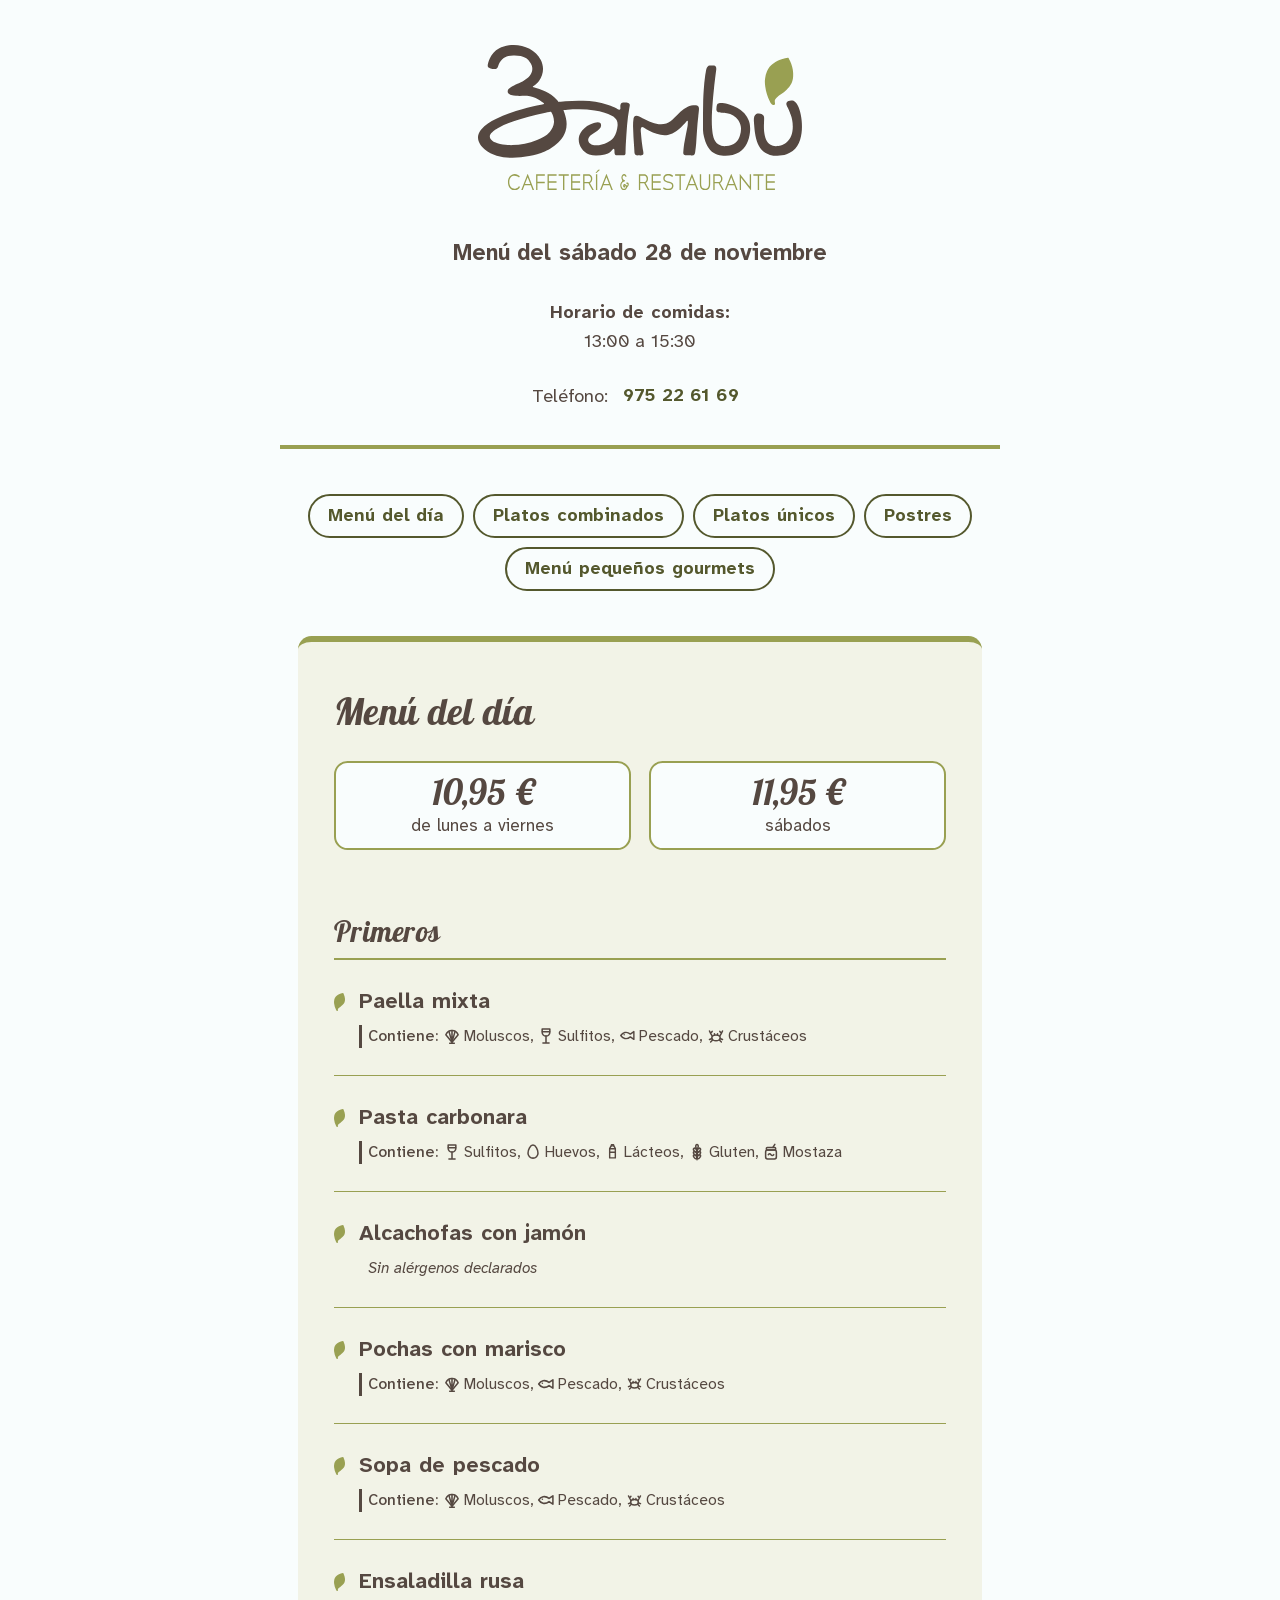
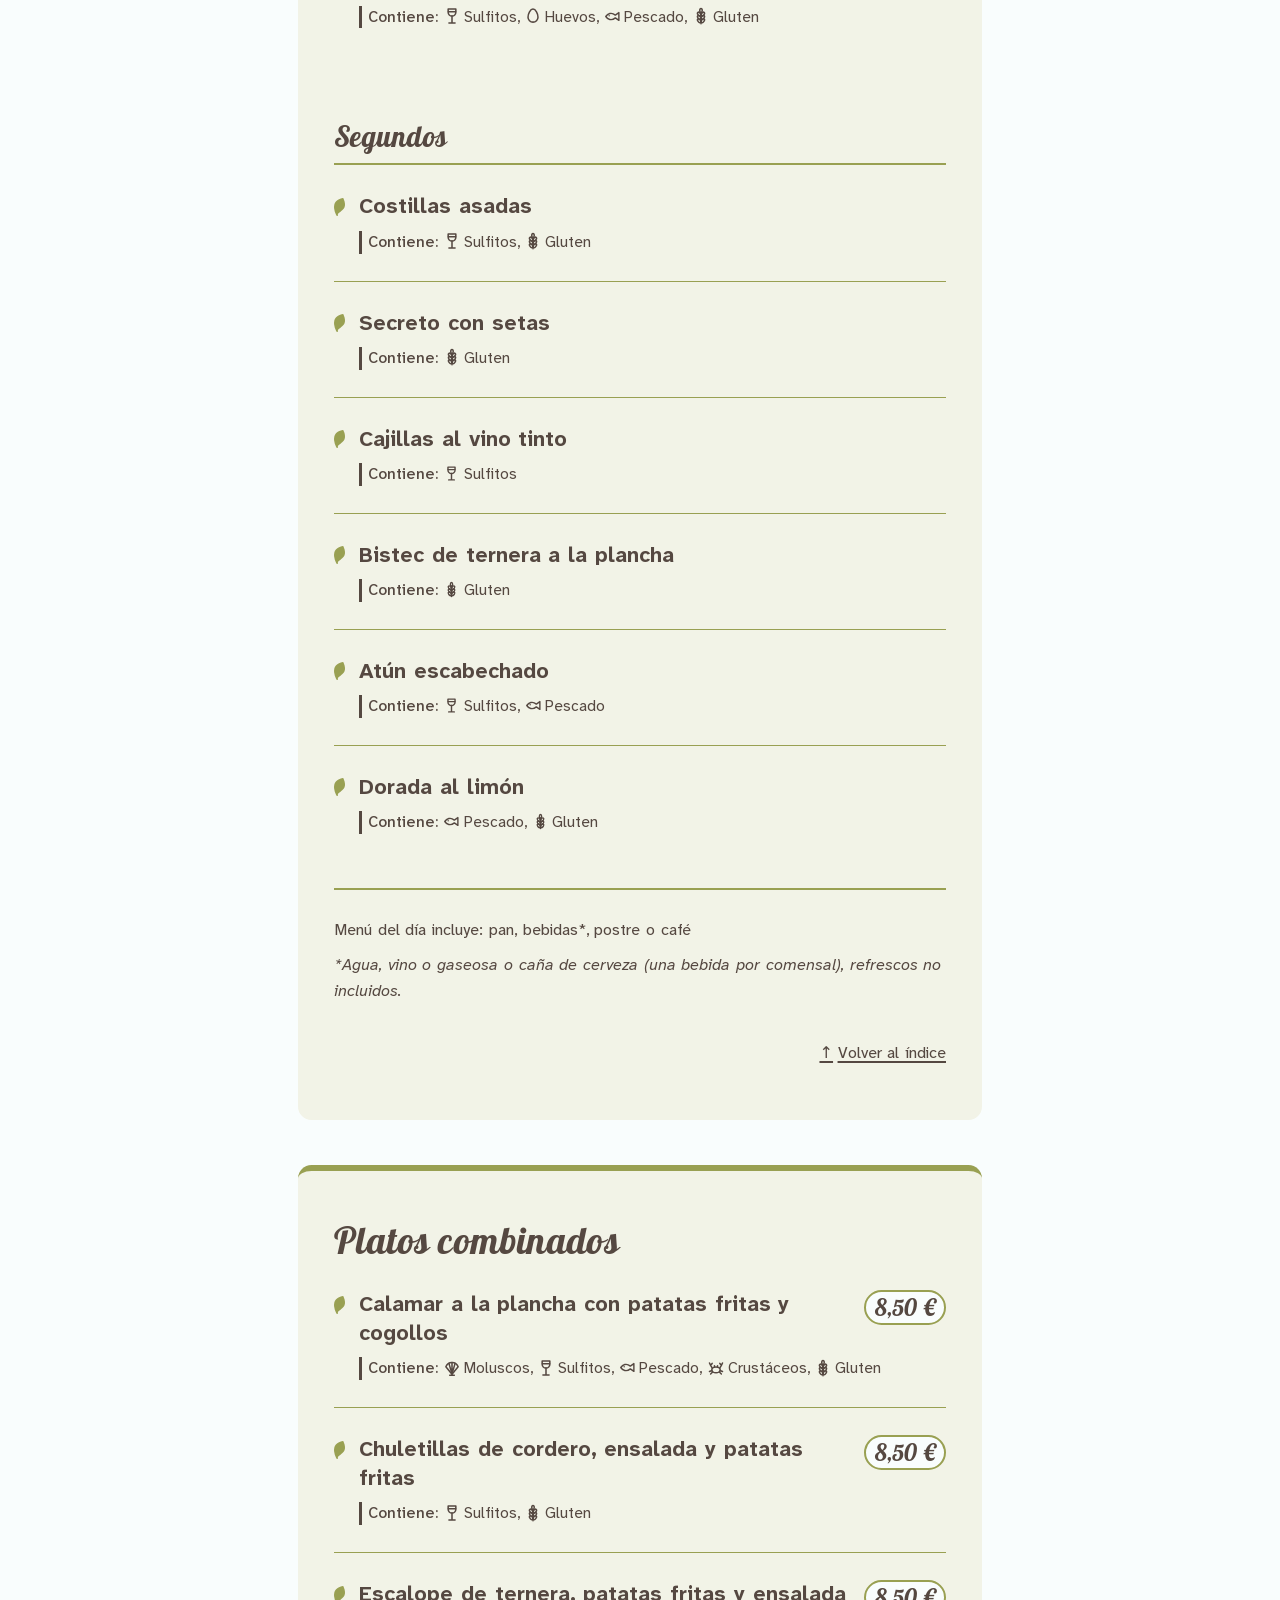
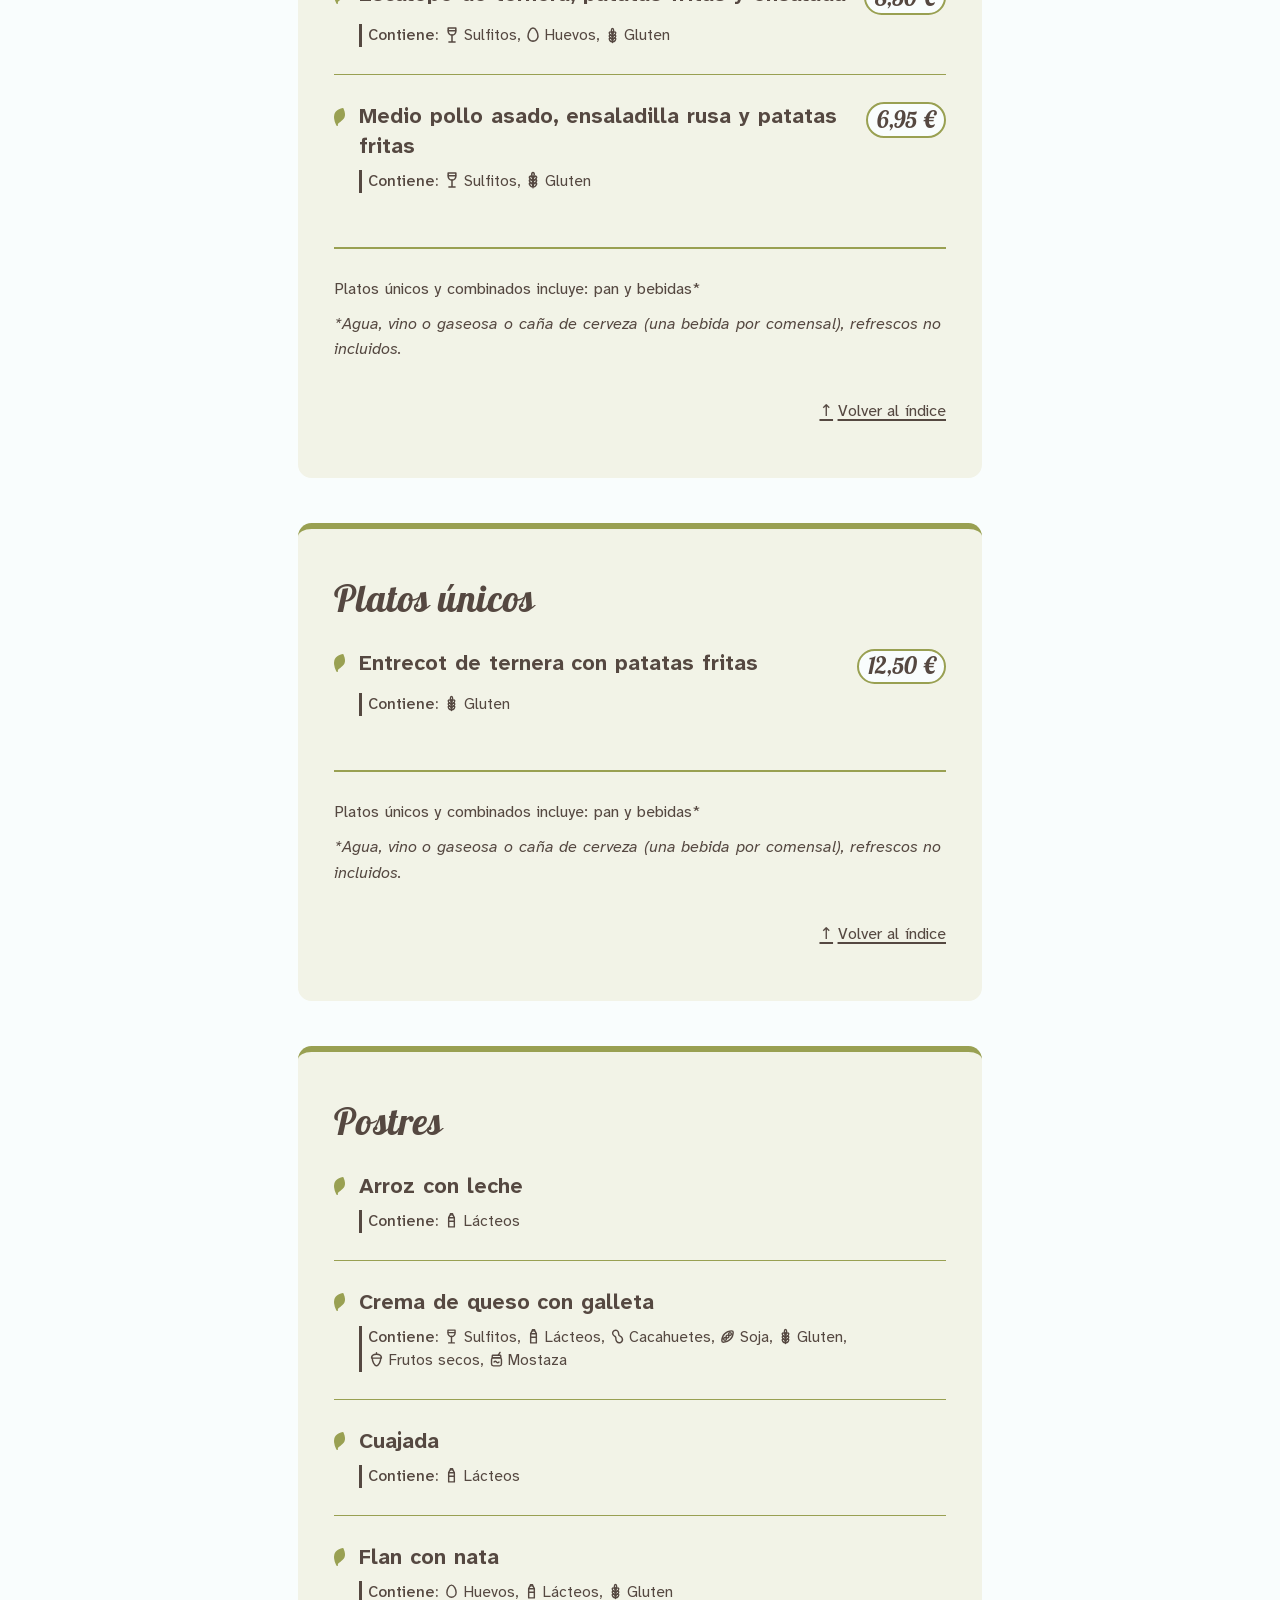
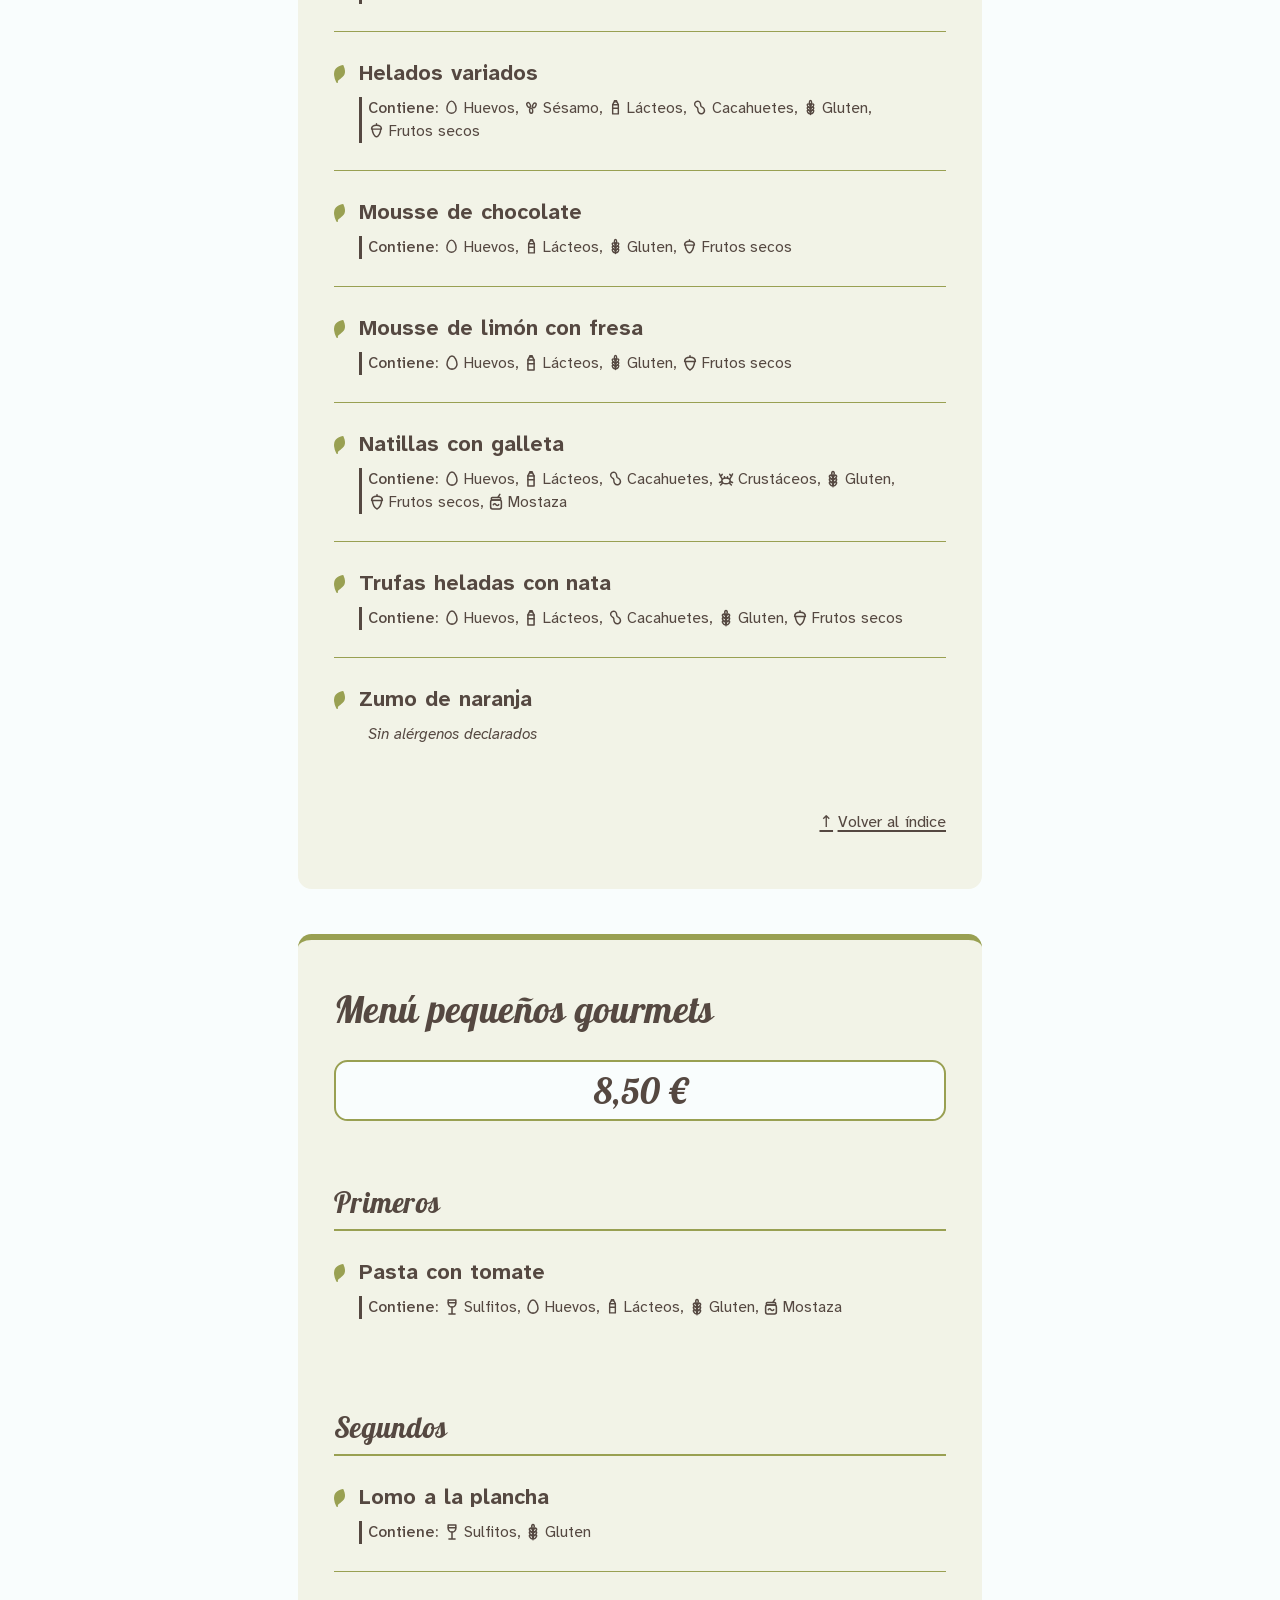
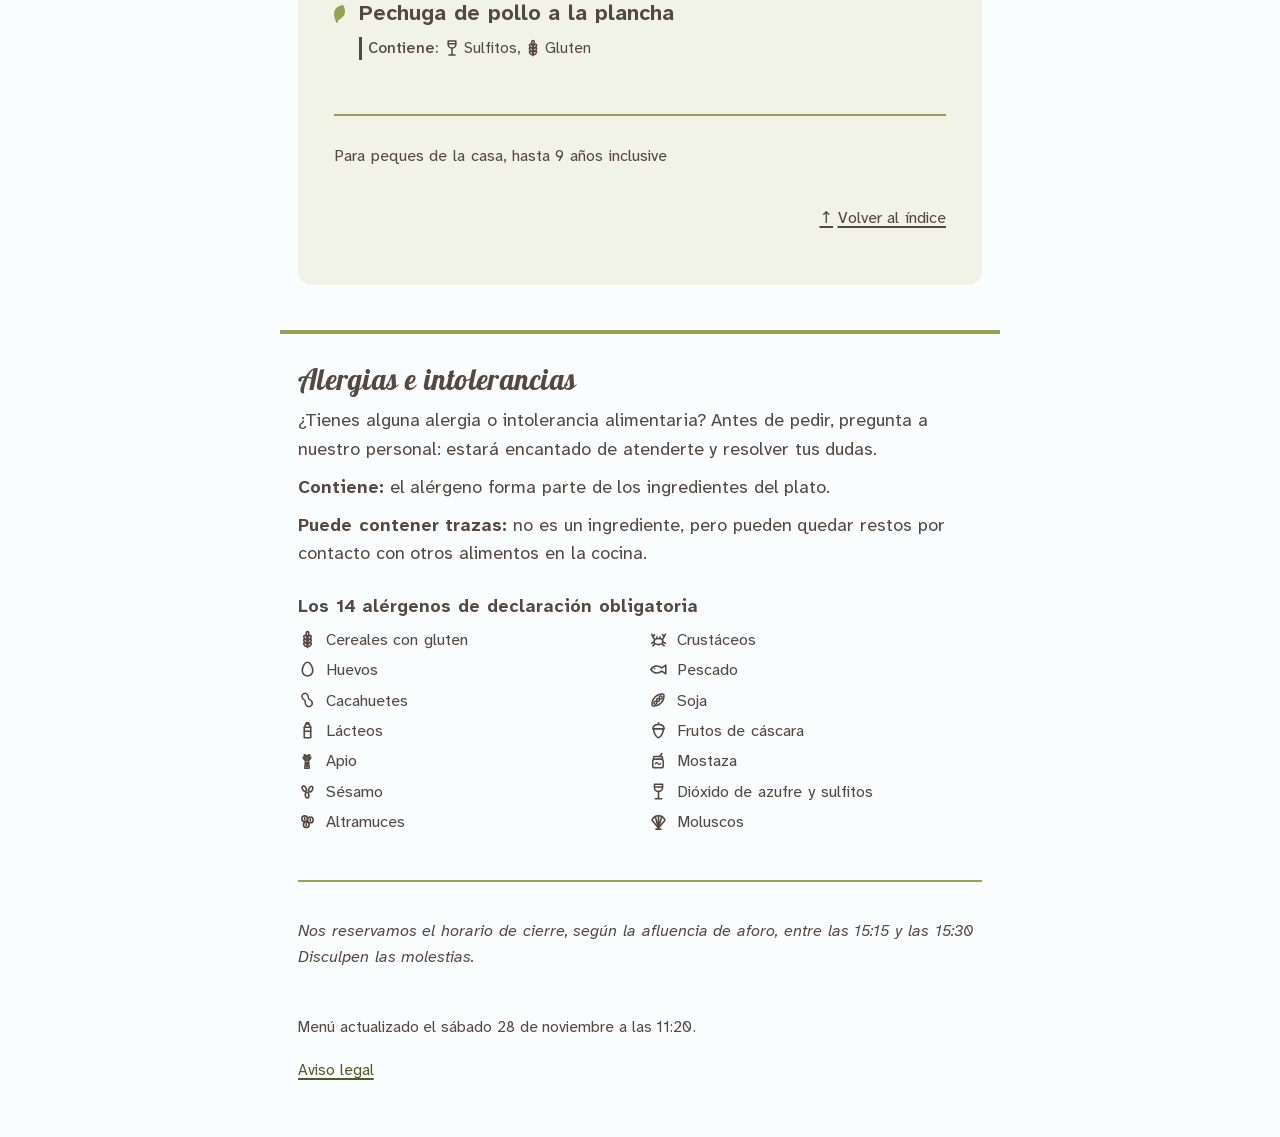
<file: index.html>
<!doctype html>
<html lang="es">
<head>
  <meta charset="utf-8">
  <meta name="viewport" content="width=device-width, initial-scale=1">
  <meta http-equiv="Content-Security-Policy" content="default-src 'none'; style-src 'self'; img-src 'self'; font-src 'self'; manifest-src 'self'; base-uri 'none'; form-action 'none'">
  <meta name="referrer" content="no-referrer">
  <meta name="color-scheme" content="light dark">
  <title>Menú del sábado 28 de noviembre · Bambú Cafetería &amp; Restaurante</title>


  <meta name="description" content="Menú del día de Bambú, cafetería y restaurante de E.Leclerc Soria, con alérgenos de cada plato.">
  <meta property="og:type" content="website">
  <meta property="og:locale" content="es_ES">
  <meta property="og:site_name" content="Bambú Cafetería &amp; Restaurante">
  <meta property="og:title" content="Menú del sábado 28 de noviembre">
  <meta property="og:description" content="Menú del día, platos combinados, platos únicos y menú infantil, con alérgenos de cada plato.">


  <link rel="icon" href="iconos/favicon-32.png" sizes="32x32" type="image/png">
  <link rel="icon" href="iconos/favicon.svg" type="image/svg+xml">
  <link rel="apple-touch-icon" href="iconos/apple-touch-icon.png">
  <link rel="manifest" href="manifest.webmanifest">
  <meta name="theme-color" content="#F9FDFD" media="(prefers-color-scheme: light)">
  <meta name="theme-color" content="#2A231F" media="(prefers-color-scheme: dark)">
  <meta name="apple-mobile-web-app-title" content="Bambú">


  <link rel="preload" href="fuentes/atkinson-hyperlegible-next-latin.woff2" as="font" type="font/woff2" crossorigin>
  <link rel="preload" href="fuentes/lobster-latin.woff2" as="font" type="font/woff2" crossorigin>
  <link rel="stylesheet" href="css/menu.css?v=da200dcb80">
</head>
<body>

  <a class="salto" href="#menu-del-dia-titulo">Saltar al menú</a>



<header class="cabecera contenedor">
  <h1 class="cabecera__marca">
<svg xmlns="http://www.w3.org/2000/svg" viewBox="186.5 1462.2 4628 2075" class="logo" aria-hidden="true" focusable="false"><path class="logo__marca" fill="currentColor" d="M680.5,3072.5C542.1,3074.4 393,3045.3 284,2954.5C226.3,2906.4 172.5,2832.2 189.8,2752.6C196.6,2721.4 213.1,2693.3 232.6,2668.5C286.2,2600.4 364.6,2557.3 440.5,2519C567.7,2454.8 704.6,2412.4 841.5,2374.5C909.7,2355.7 959,2343.5 1028,2327.9C1053.6,2322.2 1079.3,2316.9 1105,2311.5C1110.2,2310.4 1115.5,2309.7 1120.8,2308.5C1123.2,2307.9 1125.6,2307.1 1128,2306.2C1128.8,2305.8 1130.9,2304.2 1130.5,2302.9C1128.4,2295.1 1119.2,2289.7 1113.5,2285.3C1087.7,2265.4 1077,2255.7 1048.5,2239.5C998.6,2211.3 944.1,2194.9 887.3,2188.5C851.7,2184.5 815.5,2190.3 780,2190.5C763.3,2190.6 746.6,2189.7 730,2188.7C706.1,2187.3 681.7,2185.1 659,2176.8C644.8,2171.6 628.6,2165.8 619.4,2152.8C616.8,2149 614.4,2144.9 612.9,2140.5C599.4,2100.9 643.4,2072.3 671.5,2055.5C681.1,2049.8 690.7,2044.2 700.7,2039.2C741.9,2018.7 743,2021.6 784.5,2001.8C799.6,1994.6 814.6,1987.2 829.2,1978.9C882.8,1948.4 940.9,1905.1 957.1,1841.9C962.2,1822.1 963,1808.7 961.5,1788.3C960.9,1780.1 956.9,1763.1 954,1755.5C947,1737.1 940,1723.5 928.5,1707.5C914,1687.4 897.4,1666.9 876.7,1652.7C821.6,1614.7 755,1609 690,1610.8C644,1612.1 591.7,1619.2 554,1648.5C525.4,1670.7 501.1,1699.2 485.4,1732C473.5,1756.8 471.9,1798.1 438.8,1805.3C434.8,1806.1 430.6,1806.4 426.5,1806.3C415.9,1805.8 405.4,1804.8 394.9,1803.3C375.3,1800.5 354.5,1796.7 338.2,1784.5C320.5,1771.4 324.6,1744.6 329.5,1726.5C332.9,1714.3 336.1,1702 340.2,1690.1C344.4,1678.2 349.5,1666.5 354.6,1655C380.7,1596.3 428,1543.4 485,1513.2C530.2,1489.2 578.3,1473.9 629,1466.8C801.7,1442.5 1002.7,1514.5 1083.6,1677.3C1093.4,1697.1 1101.2,1717.8 1106.7,1739.2C1127.6,1819.9 1109.6,1905.8 1060.4,1972.7C1039.8,2000.8 1012.4,2023.8 985.4,2045.4C981.8,2048.2 977.4,2049.9 973.8,2052.6C971.1,2054.7 965.8,2060.3 971.6,2062.7C981.7,2066.8 982,2064.8 992.5,2067.8C1016.3,2074.8 1040.1,2081.9 1063.7,2089.7C1123.8,2109.4 1179.9,2137 1232,2172.9C1263.1,2194.3 1290.5,2221.1 1315.3,2249.5C1321.7,2256.9 1327.6,2264.6 1334,2271.9C1335,2273 1336.1,2274.4 1337.5,2274.8C1339.7,2275.3 1342,2274.8 1344.2,2274.6C1352,2274 1359.8,2273.2 1367.5,2272.5C1390,2270.5 1412.5,2268.2 1435,2266.4C1519.3,2259.7 1603.9,2257.2 1688.5,2259.7C1805.9,2263.1 1924.3,2278.3 2036.4,2314.3C2067.5,2324.2 2092.7,2333.7 2122.2,2346.9C2134.8,2352.6 2147.2,2358.6 2159.5,2364.9C2173.6,2372.1 2179.1,2377.5 2194,2383C2198,2384.5 2202.2,2385.5 2206.5,2385.7C2217.2,2386.2 2220.8,2373.7 2220.7,2365.2C2220.4,2346.1 2216.9,2326.2 2224.1,2307.7C2234.7,2280.2 2272.2,2283.2 2295.5,2284.5C2314.4,2285.6 2329.6,2285.1 2344.8,2296.8C2362.1,2309.9 2352.6,2337.7 2349.4,2354.8C2333.7,2441.6 2321.8,2528.5 2315.4,2616.5C2309.6,2697.6 2304,2778.8 2298.9,2860C2294.7,2928.8 2296.3,2935.3 2293.8,3004.1C2293.5,3013 2293.2,3022.8 2286.7,3029.6C2280.4,3036.1 2271.2,3036.1 2262.9,3036.2C2247.4,3036.5 2232,3036.3 2216.5,3036.5C2202,3036.6 2186.1,3037.4 2171.4,3036.5C2163.2,3035.9 2151.5,3036.1 2145.6,3028.6C2132,3011.3 2137.1,2982.2 2135.4,2962.9C2134.9,2956.8 2132.2,2943.2 2122.9,2943.5C2119.2,2943.6 2114.8,2947.7 2112.5,2950.2C2103,2960.4 2090.3,2976.3 2079.8,2985.7C2057.5,3005.8 2028.9,3017.9 2000,3024.8C1958.8,3034.8 1916.6,3038.8 1874.2,3039C1840.7,3039.2 1807.1,3036.6 1775,3025.9C1679.2,2994.2 1614,2887.9 1626.8,2788.4C1631.9,2749.2 1649.9,2713.9 1674.3,2683.2C1714,2633.4 1770.4,2597.2 1831.1,2578.6C1839,2576.1 1847.1,2574.1 1855.1,2572.1C1876.6,2566.9 1908.5,2558.8 1928.3,2573.3C1954.6,2592.5 1944.8,2630.7 1928.9,2652.8C1888.2,2709.3 1811.9,2722.7 1772.8,2781.2C1767.3,2789.3 1762.1,2801.6 1760.8,2811.4C1754.6,2858.7 1804.5,2889.1 1845.6,2893.1C1910.1,2899.4 1975.8,2883.6 2033.1,2854.2C2066.5,2837.1 2098.3,2814.9 2122,2785.5C2159.5,2739.1 2173.9,2679.1 2179.6,2621C2182.4,2593.5 2180.3,2563.7 2168,2538.5C2154.6,2511.3 2131.4,2490.3 2105.5,2475.3C2028.6,2430.5 1940.6,2409.7 1853.4,2396.2C1774.9,2384 1695,2379.5 1615.5,2380.3C1557.2,2380.8 1521.1,2382.3 1463,2387C1447.5,2388.3 1432.1,2390.5 1416.7,2392C1414.6,2392.2 1411.1,2391.4 1409.1,2392.9C1407.9,2393.8 1408.1,2397 1408.5,2398.1C1410.1,2403.1 1412.1,2408 1413.8,2413C1429.5,2457.8 1430.6,2458.4 1441.9,2504.5C1457.1,2566.5 1456.6,2633.6 1436.7,2694.5C1404.7,2792.5 1327.9,2872.8 1242.3,2927.3C1205.7,2950.6 1179.9,2966.2 1140.3,2984.4C1070.1,3016.6 994.8,3035.9 919,3049.5C840.3,3063.6 760.5,3071.4 680.5,3072.5ZM3719.4,3044.9C3682.4,3044.7 3645.1,3040.8 3609.8,3029.4C3592.5,3023.8 3571.9,3015.4 3556.5,3005.7C3475.2,2954.4 3435.3,2862.2 3414.6,2772C3407.9,2742.8 3401.1,2713.1 3400.8,2683C3400.3,2616 3400.1,2549 3400.4,2482C3400.7,2415.3 3401.3,2348.7 3402.6,2282C3403.4,2233.4 3407.2,2158.5 3410.6,2110C3415.6,2037 3421.2,1963.9 3432.6,1891.5C3434.9,1876.5 3437.9,1861.6 3440.6,1846.7C3446.6,1814.7 3453.8,1764.4 3492.7,1755.6C3502.4,1753.4 3516.1,1754.4 3525,1754.7C3534.7,1755 3544.4,1754.6 3554,1755.8C3558.9,1756.4 3563.7,1758.2 3568.3,1760.2C3597.2,1772.7 3590.2,1809.8 3587.1,1834.2C3582.5,1869.4 3577.7,1904.6 3573.3,1939.8C3569,1975 3564.8,2010.2 3561.1,2045.5C3548.5,2163.7 3536.9,2281.9 3530,2400.5C3524.9,2487.3 3523.4,2574.4 3531,2661.1C3537.8,2738.1 3549.4,2832.8 3618.1,2881.5C3651.7,2905.3 3694.4,2910.6 3734.5,2906.6C3781.8,2902 3831.4,2888.4 3868,2856.4C3899,2829.2 3918.6,2791.8 3929,2752.2C3940.3,2709 3948.4,2665.9 3939.6,2621.3C3933.3,2589.8 3920.9,2559 3902.5,2532.6C3865.8,2479.7 3805.4,2444.8 3742.1,2435.6C3704.3,2430.1 3704.3,2431.9 3666,2429.5C3644.6,2428.2 3625.5,2427.8 3606.7,2417.1C3597.4,2411.9 3593.9,2401.2 3592.4,2391.3C3591,2382.5 3591.9,2369.4 3592.8,2360.5C3594.7,2341.4 3596.2,2317.8 3610.5,2303.1C3627.3,2285.8 3658.3,2289.9 3679.1,2291.3C3711.8,2293.6 3745.3,2302.1 3776.2,2311.9C3851.4,2335.5 3928.2,2370 3983,2428.5C4004,2451 4015.8,2466.4 4031.4,2492.9C4039.8,2507.3 4052.3,2535.2 4057.7,2550.9C4075.4,2602.4 4076.8,2659.5 4071.2,2713C4059.9,2821.1 4013.2,2936 3917.4,2995.6C3858.3,3032.4 3788.2,3045.2 3719.4,3044.9ZM4463,3044.5C4427.7,3044.9 4391.1,3042.8 4357.1,3032.1C4325.2,3021.9 4294.9,3008.6 4268.3,2988.1C4189.3,2927.2 4158.7,2821.7 4144.4,2727.3C4141.6,2708.7 4139.1,2690.1 4137.1,2671.5C4134.8,2650.9 4133.3,2630.2 4131.6,2609.5C4130.2,2592.9 4128.8,2576.4 4127.8,2559.8C4125.5,2520.9 4123.5,2471.4 4160,2446.8C4170.1,2439.9 4184.9,2439.4 4196.3,2439.1C4229.8,2438.2 4270.2,2458 4273,2495.2C4274.7,2518.2 4273.1,2535.6 4272.4,2558.5C4271.7,2579.2 4270.6,2599.8 4270.5,2620.5C4270.4,2639 4270.7,2657.5 4271.8,2676C4272.5,2687.9 4274.1,2699.8 4275.7,2711.6C4285,2778 4304.5,2850.8 4365.7,2887.8C4374,2892.8 4388.9,2898.9 4398.2,2901.4C4411,2904.7 4428.9,2907.2 4442.1,2907C4469.2,2906.5 4484.7,2904 4510.9,2897.4C4540.6,2889.9 4568,2874.8 4591.5,2855.4C4685.6,2778.1 4694.3,2642.4 4673.4,2531C4669.3,2509.3 4662.2,2484.5 4655,2463.7C4645.9,2437.4 4631.9,2401.2 4620.3,2376C4616.4,2367.7 4611.5,2359.8 4607.4,2351.7C4596.1,2329.4 4577.7,2292.8 4604.4,2273.6C4610.2,2269.4 4616.4,2265.7 4622.9,2262.6C4632.6,2258 4648.3,2254 4659,2253.4C4665.6,2253.1 4672.2,2253.2 4678.7,2254.3C4723.7,2262.4 4748.2,2310.8 4764.6,2348.1C4768.5,2357.2 4771.9,2366.4 4775.1,2375.8C4778.4,2385.1 4781.3,2394.5 4784.1,2404C4786.8,2413.4 4789.5,2423 4791.6,2432.6C4795.8,2451.9 4799.8,2471.3 4802.9,2490.9C4806,2510.3 4808.3,2529.9 4810.1,2549.5C4818.1,2638.6 4815.1,2728.5 4787.7,2814.4C4767.6,2877.1 4734.4,2937.5 4681.1,2977.8C4654.7,2997.7 4625.1,3012.9 4594,3024.1C4552.2,3039 4507.2,3044.1 4463,3044.5ZM2479.8,3038.4C2466.8,3038.6 2453.1,3041.1 2441,3034.8C2418.4,3023.1 2421,2990.7 2419.9,2969.8C2419.2,2956.6 2418.4,2943.3 2417.5,2930C2410.9,2830.6 2402.5,2731.2 2401.3,2631.5C2400.9,2593.9 2401.3,2556 2407.6,2518.8C2409.7,2506.1 2412.2,2492.2 2421.7,2482.6C2439.9,2464 2470.2,2475 2490.1,2483.9C2499.5,2488.1 2508.9,2492.6 2518.2,2497.3C2530.1,2503.3 2541.7,2509.9 2553.5,2516C2650.8,2566.3 2764.9,2619.5 2876,2584.3C2920.1,2570.3 2955.7,2537.6 2987.8,2505.7C3047.5,2446.5 3104.1,2378.4 3182.7,2343.5C3214.9,2329.2 3249.9,2324.7 3284.8,2323.3C3301.1,2322.7 3320.2,2324.1 3332.2,2336.8C3343.9,2349.2 3343.8,2367.9 3342.7,2383.6C3339,2434.1 3338.6,2433.8 3333.1,2484.3C3329.5,2517.9 3325.3,2551.3 3322.4,2584.9C3317,2647.6 3308.3,2796.7 3303.6,2859.2C3300.1,2905.7 3295.7,2943.8 3288.9,2990C3286.8,3003.5 3284.9,3023.6 3271.2,3031.9C3267.4,3034.2 3263,3035.4 3258.7,3036.3C3245.6,3039.2 3234.4,3039.2 3221.1,3038.8C3208.4,3038.4 3195.7,3037.4 3183,3037.1C3164.8,3036.8 3135.4,3043.4 3123.5,3024.1C3117.6,3014.5 3118.1,3002.5 3118.9,2991.8C3120.4,2972.8 3121.8,2953.8 3123.8,2934.9C3125.9,2915.9 3128.3,2896.9 3131.1,2878C3142.9,2797.5 3161.6,2718.1 3176.7,2638.2C3182.3,2608.8 3182.1,2601.3 3183.8,2571.5C3184.1,2566.4 3187.8,2546.8 3178.9,2543.6C3168.1,2539.7 3158.2,2561.2 3154.5,2565.5C3144.8,2577 3134.5,2588.1 3124.3,2599.1C3063.3,2665.1 2990.2,2730.8 2898.6,2747.1C2805.6,2763.7 2713.4,2727.1 2631.4,2687.5C2604,2674.3 2578.9,2655.6 2553.2,2639.7C2545.4,2634.9 2531.1,2628.3 2522.8,2635.6C2517.6,2640.1 2514.7,2651.8 2513.7,2655.8C2509.6,2673.2 2511.4,2692 2513,2709.5C2522,2805.9 2522.8,2818.6 2535.6,2914.5C2537.7,2930.5 2540.3,2946.5 2542.9,2962.4C2544.6,2972.7 2547.2,2982.8 2548.4,2993.1C2549.2,3000.5 2549.4,3008 2549.1,3015.5C2547.6,3047.2 2496.9,3038.1 2479.8,3038.4ZM673.5,2892.4C795.1,2890.4 917,2867.2 1029.5,2820.5C1096.7,2792.6 1162.4,2759.6 1211.2,2704.3C1243.5,2667.7 1268,2620.3 1271.5,2571C1273.7,2538.9 1268.2,2507.1 1258.8,2476.5C1253.5,2459 1246.5,2445.3 1238,2429.2C1235.5,2424.4 1232,2417 1225.3,2417C1218.4,2417 1212.1,2419.2 1205.4,2420.4C1187.2,2423.7 1168.9,2426.3 1150.8,2430C1107.3,2438.8 1064,2448.1 1020.8,2457.6C945.6,2474.2 871.7,2496.2 798.2,2518.9C685.3,2553.7 571.7,2592.4 468,2650.1C444.7,2663.1 429.2,2673.1 408.2,2689.6C395.9,2699.3 383.5,2711.4 373.7,2723.6C367.6,2731.2 360.3,2743.6 357.7,2753C344.6,2800.7 391.9,2835.3 429,2852.9C475.7,2874.9 527.1,2883.4 578,2888C610.4,2890.9 641,2892.9 673.5,2892.4Z"/><path class="logo__decor" fill="#99A052" d="M4427.3,3309.1L4427.3,3331.4L4316.7,3331.4L4316.7,3407.9L4426.2,3407.9L4426.2,3429.4L4316.7,3429.4L4316.7,3511.7L4428,3511.7L4428,3534.1L4297.6,3534.1L4297.6,3309.1L4427.3,3309.1ZM4264.9,3309.1L4264.9,3331.4L4201.9,3331.4L4201.9,3534.1L4182.5,3534.1L4182.5,3331.4L4119.5,3331.4L4119.5,3309.1L4264.9,3309.1ZM3927.9,3306.2L4068.1,3483.8L4068.1,3309.1L4087,3309.1L4087,3537L4083.7,3537L3943.4,3359.1L3943.4,3534.1L3924.8,3534.1L3924.8,3306.2L3927.9,3306.2ZM3805.9,3306.2L3895.8,3534.1L3874.5,3534.1L3848.2,3466.1L3759.2,3466.1L3732.9,3534.1L3712.4,3534.1L3802.1,3306.2L3805.9,3306.2ZM3765.8,3448.8L3841.5,3448.8L3803.9,3350.9L3765.8,3448.8ZM3624.1,3309.1C3633.3,3309.1 3641.2,3310.9 3648,3314.4C3654.7,3317.9 3660.3,3322.6 3664.7,3328.4C3669.1,3334.2 3672.3,3340.9 3674.5,3348.5C3676.6,3356.2 3677.7,3364.1 3677.7,3372.3C3677.7,3379 3677,3385.5 3675.6,3391.7C3674.2,3398 3672.1,3403.8 3669.2,3409.2C3666.4,3414.6 3662.8,3419.3 3658.3,3423.3C3653.9,3427.4 3648.7,3430.4 3642.8,3432.6L3699.7,3534.1L3677.7,3534.1L3623.2,3435.6L3566.6,3435.6L3566.6,3534.1L3547.5,3534.1L3547.5,3309.1L3624.1,3309.1ZM3566.6,3417.6L3621.4,3417.6C3627.9,3417.6 3633.5,3416.4 3638.2,3414.1C3642.9,3411.7 3646.7,3408.6 3649.7,3404.5C3652.6,3400.5 3654.8,3395.9 3656.2,3390.8C3657.6,3385.8 3658.3,3380.4 3658.3,3374.7C3658.3,3369 3657.6,3363.6 3656.2,3358.4C3654.8,3353.2 3652.6,3348.6 3649.7,3344.5C3646.7,3340.5 3642.9,3337.3 3638.2,3335C3633.5,3332.6 3627.9,3331.4 3621.4,3331.4L3566.6,3331.4L3566.6,3417.6ZM3374.1,3309.1L3374.1,3444.7C3374.1,3455.6 3375,3465.4 3376.9,3474.1C3378.7,3482.7 3381.9,3490.1 3386.2,3496.1C3390.6,3502.2 3396.3,3506.8 3403.3,3509.9C3410.2,3513.1 3418.8,3514.7 3429.1,3514.7C3448.4,3514.7 3462.4,3508.9 3471.2,3497.4C3479.9,3486 3484.3,3468.4 3484.3,3444.7L3484.3,3309.1L3503.2,3309.1L3503.2,3444.1C3503.2,3475.8 3496.8,3499.3 3484.1,3514.4C3471.3,3529.4 3452.9,3537 3428.9,3537C3403.5,3537 3384.8,3529.1 3372.8,3513.2C3360.8,3497.3 3354.7,3474.4 3354.7,3444.4L3354.7,3309.1L3374.1,3309.1ZM3244.1,3306.2L3334.1,3534.1L3312.7,3534.1L3286.4,3466.1L3197.4,3466.1L3171.1,3534.1L3150.6,3534.1L3240.3,3306.2L3244.1,3306.2ZM3204.1,3448.8L3279.7,3448.8L3242.1,3350.9L3204.1,3448.8ZM3147.3,3309.1L3147.3,3331.4L3084.3,3331.4L3084.3,3534.1L3064.9,3534.1L3064.9,3331.4L3002,3331.4L3002,3309.1L3147.3,3309.1ZM2966.1,3347.6C2955.7,3341.3 2945.1,3336.4 2934.2,3332.9C2923.3,3329.4 2912.3,3327.6 2901.1,3327.6C2893.9,3327.6 2887.2,3328.5 2881.2,3330.1C2875.2,3331.8 2870.1,3334.3 2865.9,3337.8C2861.6,3341.2 2858.4,3345.5 2856.1,3350.6C2853.8,3355.7 2852.6,3361.6 2852.6,3368.5C2852.6,3378.1 2855,3385.4 2859.7,3390.4C2864.5,3395.4 2871.9,3399.8 2882,3403.5C2886.2,3405.1 2890.8,3406.6 2896,3408.1C2901.2,3409.5 2906.5,3411.1 2911.8,3412.6C2917.2,3414.2 2922.4,3415.8 2927.6,3417.3C2932.8,3418.9 2937.5,3420.4 2941.7,3422C2954,3426.9 2963.1,3433.4 2968.9,3441.4C2974.8,3449.5 2977.7,3460.2 2977.7,3473.8C2977.7,3493.6 2971.7,3509.1 2959.8,3520.2C2947.8,3531.4 2930.5,3537 2907.8,3537C2902.8,3537 2897.1,3536.7 2890.7,3536C2884.3,3535.3 2877.7,3534.2 2870.9,3532.6C2864,3531 2857.2,3528.9 2850.5,3526.3C2843.8,3523.6 2837.5,3520.2 2831.7,3516.1L2836.1,3495.5C2841.8,3499.1 2847.8,3502.1 2854.2,3504.7C2860.6,3507.2 2866.9,3509.3 2873.3,3511C2879.7,3512.6 2885.9,3513.8 2891.9,3514.5C2897.9,3515.2 2903.4,3515.5 2908.5,3515.5C2925.2,3515.5 2937.7,3511.8 2945.9,3504.4C2954,3496.9 2958.1,3486.4 2958.1,3472.9C2958.1,3464.1 2956.1,3456.9 2952.1,3451.3C2948.1,3445.7 2941,3441.1 2930.7,3437.6C2927.3,3436.4 2923.2,3435.2 2918.4,3433.8C2913.6,3432.4 2908.5,3431 2903.1,3429.5C2897.8,3428.1 2892.5,3426.5 2887.2,3425C2882,3423.4 2877.2,3421.8 2873.1,3420.3C2867.2,3417.9 2861.7,3415.2 2856.8,3412.2C2851.9,3409.1 2847.8,3405.5 2844.4,3401.1C2841,3396.8 2838.3,3391.8 2836.4,3386.2C2834.4,3380.5 2833.5,3373.9 2833.5,3366.4C2833.5,3356.4 2835.1,3347.7 2838.5,3340.3C2841.8,3332.8 2846.5,3326.6 2852.6,3321.4C2858.7,3316.4 2866,3312.5 2874.5,3310C2883.1,3307.4 2892.5,3306.2 2902.9,3306.2C2927.6,3306.2 2950.1,3313 2970.6,3326.8L2966.1,3347.6ZM2796.8,3309.1L2796.8,3331.4L2686.1,3331.4L2686.1,3407.9L2795.6,3407.9L2795.6,3429.4L2686.1,3429.4L2686.1,3511.7L2797.4,3511.7L2797.4,3534.1L2667,3534.1L2667,3309.1L2796.8,3309.1ZM2561,3309.1C2570.2,3309.1 2578.2,3310.9 2585,3314.4C2591.7,3317.9 2597.3,3322.6 2601.7,3328.4C2606,3334.2 2609.3,3340.9 2611.5,3348.5C2613.6,3356.2 2614.7,3364.1 2614.7,3372.3C2614.7,3379 2614,3385.5 2612.6,3391.7C2611.2,3398 2609.1,3403.8 2606.2,3409.2C2603.4,3414.6 2599.8,3419.3 2595.3,3423.3C2590.9,3427.4 2585.7,3430.4 2579.7,3432.6L2636.7,3534.1L2614.7,3534.1L2560.2,3435.6L2503.6,3435.6L2503.6,3534.1L2484.5,3534.1L2484.5,3309.1L2561,3309.1ZM2503.6,3417.6L2558.4,3417.6C2564.9,3417.6 2570.5,3416.4 2575.2,3414.1C2579.8,3411.7 2583.7,3408.6 2586.6,3404.5C2589.6,3400.5 2591.8,3395.9 2593.2,3390.8C2594.6,3385.8 2595.3,3380.4 2595.3,3374.7C2595.3,3369 2594.6,3363.6 2593.2,3358.4C2591.8,3353.2 2589.6,3348.6 2586.6,3344.5C2583.7,3340.5 2579.8,3337.3 2575.2,3335C2570.5,3332.6 2564.9,3331.4 2558.4,3331.4L2503.6,3331.4L2503.6,3417.6ZM2306.9,3426.5L2306.9,3446.2C2311,3445.9 2315.9,3445.6 2319.6,3448.1C2325.9,3452.3 2326,3465 2318.5,3468.2C2310.1,3471.9 2304.4,3461.4 2299.9,3457C2290.7,3447.9 2279.6,3442.2 2267.9,3450.9C2255.4,3460.2 2256.2,3489.1 2270.6,3496.4C2276.6,3499.4 2281.4,3499.7 2287.9,3498.3L2287.9,3480.7C2283.4,3479.6 2281.1,3477.8 2279.8,3473.2C2279.5,3471.9 2281.1,3468.6 2283.2,3469.3C2296.2,3474.1 2300.4,3488.2 2296.4,3500.6C2290.8,3517.9 2261.6,3519 2250.3,3507.6C2229.2,3486.3 2228.3,3449.6 2249.3,3427.8C2258.6,3418.1 2272.3,3413.2 2284.9,3409.8C2284.9,3409.8 2285,3395.9 2284.9,3393.1C2273.9,3389.4 2263.1,3386 2257,3375.4C2250.4,3363.9 2250.2,3349.7 2255.6,3337.8C2258.6,3331.1 2266.8,3325.1 2274.4,3326.4C2285.5,3328.3 2290.8,3338.4 2296.6,3346.8L2310.6,3336C2303.5,3325.7 2296.5,3313 2284.2,3307.8C2257.8,3296.8 2239.3,3326.9 2235.6,3348.9C2234.3,3356.7 2236,3370.5 2238.6,3377.9C2241.1,3385.3 2248.9,3392.2 2246.3,3400.9C2242.4,3414.6 2230.3,3423.6 2224.6,3436.4C2211.6,3465.6 2219.3,3502.8 2241.7,3525.3C2258.9,3542.5 2290.5,3536.5 2305,3518.6C2308.9,3513.7 2317.6,3496.9 2319.5,3494.2C2326.7,3483.8 2337.3,3476.6 2339.9,3463.5C2342.3,3450.9 2338.4,3434 2326,3427.7C2319.7,3424.6 2313.4,3425.4 2306.9,3426.5ZM2023.1,3306.2L2113,3534.1L2091.6,3534.1L2065.4,3466.1L1976.3,3466.1L1950.1,3534.1L1929.6,3534.1L2019.3,3306.2L2023.1,3306.2ZM1983,3448.8L2058.7,3448.8L2021.1,3350.9L1983,3448.8ZM1890.2,3309.1L1890.2,3534.1L1871.1,3534.1L1871.1,3309.1L1890.2,3309.1ZM1930.8,3245L1878.8,3291.8L1864.6,3291.8L1902.4,3245L1930.8,3245ZM1765.1,3309.1C1774.3,3309.1 1782.3,3310.9 1789,3314.4C1795.8,3317.9 1801.4,3322.6 1805.7,3328.4C1810.1,3334.2 1813.4,3340.9 1815.5,3348.5C1817.7,3356.2 1818.8,3364.1 1818.8,3372.3C1818.8,3379 1818,3385.5 1816.6,3391.7C1815.2,3398 1813.1,3403.8 1810.3,3409.2C1807.5,3414.6 1803.8,3419.3 1799.4,3423.3C1794.9,3427.4 1789.8,3430.4 1783.8,3432.6L1840.8,3534.1L1818.8,3534.1L1764.2,3435.6L1707.7,3435.6L1707.7,3534.1L1688.5,3534.1L1688.5,3309.1L1765.1,3309.1ZM1707.7,3417.6L1762.4,3417.6C1769,3417.6 1774.6,3416.4 1779.2,3414.1C1783.9,3411.7 1787.7,3408.6 1790.7,3404.5C1793.7,3400.5 1795.9,3395.9 1797.3,3390.8C1798.7,3385.8 1799.4,3380.4 1799.4,3374.7C1799.4,3369 1798.7,3363.6 1797.3,3358.4C1795.9,3353.2 1793.7,3348.6 1790.7,3344.5C1787.7,3340.5 1783.9,3337.3 1779.2,3335C1774.6,3332.6 1769,3331.4 1762.4,3331.4L1707.7,3331.4L1707.7,3417.6ZM1645.8,3309.1L1645.8,3331.4L1535.2,3331.4L1535.2,3407.9L1644.7,3407.9L1644.7,3429.4L1535.2,3429.4L1535.2,3511.7L1646.5,3511.7L1646.5,3534.1L1516,3534.1L1516,3309.1L1645.8,3309.1ZM1483.3,3309.1L1483.3,3331.4L1420.3,3331.4L1420.3,3534.1L1401,3534.1L1401,3331.4L1338,3331.4L1338,3309.1L1483.3,3309.1ZM1309.3,3309.1L1309.3,3331.4L1198.7,3331.4L1198.7,3407.9L1308.2,3407.9L1308.2,3429.4L1198.7,3429.4L1198.7,3511.7L1310,3511.7L1310,3534.1L1179.5,3534.1L1179.5,3309.1L1309.3,3309.1ZM1141.2,3309.1L1141.2,3331.4L1035.7,3331.4L1035.7,3415L1140.1,3415L1140.1,3436.1L1035.7,3436.1L1035.7,3534.1L1016.6,3534.1L1016.6,3309.1L1141.2,3309.1ZM897.7,3306.2L987.7,3534.1L966.3,3534.1L940,3466.1L851,3466.1L824.7,3534.1L804.3,3534.1L894,3306.2L897.7,3306.2ZM857.7,3448.8L933.4,3448.8L895.7,3350.9L857.7,3448.8ZM772.4,3356.4C763.4,3348.2 753.7,3341.5 743.4,3336.3C733.1,3331.1 721.6,3328.5 709,3328.5C698.3,3328.5 688.4,3330.6 679.3,3334.7C670.2,3338.8 662.2,3344.8 655.4,3352.6C648.5,3360.5 643.2,3370.1 639.3,3381.6C635.5,3393.1 633.5,3406.1 633.5,3420.6C633.5,3435.3 635.5,3448.4 639.3,3460.1C643.2,3471.8 648.5,3481.6 655.4,3489.7C662.2,3497.7 670.2,3503.9 679.4,3508.2C688.6,3512.5 698.5,3514.7 709,3514.7C715.2,3514.7 721.4,3513.9 727.6,3512.3C733.7,3510.7 739.6,3508.3 745.1,3505.1C750.5,3501.9 755.6,3497.8 760.1,3492.9C764.6,3488 768.4,3482.2 771.3,3475.5L785.8,3489.7C781.9,3497.7 777.3,3504.7 771.8,3510.7C766.3,3516.7 760.2,3521.6 753.5,3525.5C746.8,3529.4 739.8,3532.3 732.3,3534.2C724.8,3536.1 717.2,3537 709.4,3537C695.8,3537 683.1,3534.2 671.5,3528.6C659.8,3523 649.8,3515.1 641.3,3504.9C632.9,3494.8 626.2,3482.4 621.4,3468C616.6,3453.6 614.2,3437.6 614.2,3420C614.2,3402.3 616.6,3386.5 621.4,3372.5C626.2,3358.5 632.9,3346.6 641.4,3336.8C650,3326.9 660.1,3319.4 671.8,3314.1C683.6,3308.8 696.3,3306.2 710.1,3306.2C725.4,3306.2 739.2,3309.1 751.5,3314.8C763.8,3320.6 774.7,3328.2 784,3337.6L772.4,3356.4ZM4403.7,2321C4393.7,2321 4389.1,2316.6 4382.1,2309.7C4368.9,2296.8 4362.1,2281.7 4354,2265.2C4321.7,2199.5 4297.9,2126.4 4289.5,2053.5C4286.9,2031.2 4284,2008 4284,1985.5C4284,1975.5 4286.5,1952.2 4287.5,1942C4291.3,1905.5 4299.8,1870.6 4314.8,1837C4355.7,1745.2 4442.4,1690.2 4535.5,1662.5C4560,1655.2 4587,1647.5 4612.6,1646C4621.6,1645.5 4623.3,1652 4627.6,1659.3C4633.9,1670 4638.9,1681.2 4644,1692.5C4667.8,1745.7 4686.1,1804.2 4688,1862.7C4688.9,1890.7 4688.8,1910.9 4685.6,1937.6C4676.9,2010 4629.9,2073.7 4575.7,2119.3C4559.3,2133.1 4542.1,2146.2 4524.5,2158.5C4499.2,2176.2 4472.7,2192.7 4450.9,2214.8C4438.7,2227.3 4426.2,2243.2 4425.3,2261.5C4424.3,2279.1 4439.7,2310.6 4415.2,2318.9C4411.5,2320.2 4407.6,2321 4403.7,2321Z"/></svg>    <span class="visualmente-oculto">Bambú Cafetería &amp; Restaurante</span>
  </h1>
  <p class="cabecera__fecha">Menú del <time datetime="2026-11-28">sábado 28 de noviembre</time></p>

  <p class="cabecera__horario">
    <strong class="cabecera__horario-etiqueta">Horario de comidas:</strong>
    <span class="cabecera__horario-valor"><time datetime="13:00">13:00</time> a <time datetime="15:30">15:30</time></span>
  </p>

  <p class="cabecera__telefono">Teléfono: <a href="tel:+34975226169"><span class="visualmente-oculto">Llamar al </span>975 22 61 69</a></p>
</header>

  <nav class="indice contenedor" id="indice" tabindex="-1" aria-label="Secciones del menú">
    <ul class="indice__lista lista-limpia" role="list">
      <li><a class="indice__enlace" href="#menu-del-dia-titulo">Menú del día</a></li>
      <li><a class="indice__enlace" href="#platos-combinados-titulo">Platos combinados</a></li>
      <li><a class="indice__enlace" href="#platos-unicos-titulo">Platos únicos</a></li>
      <li><a class="indice__enlace" href="#postres-titulo">Postres</a></li>
      <li><a class="indice__enlace" href="#menu-infantil-titulo">Menú pequeños gourmets</a></li>
    </ul>
  </nav>

  <main id="contenido" class="contenedor">



    <section class="seccion" id="menu-del-dia" aria-labelledby="menu-del-dia-titulo">
      <h2 class="seccion__titulo" id="menu-del-dia-titulo" tabindex="-1">Menú del día</h2>

      <ul class="precios lista-limpia" role="list">
        <li class="precios__item"><span class="precios__importe">10,95 €</span> <span class="precios__texto">de lunes a viernes</span></li>
        <li class="precios__item"><span class="precios__importe">11,95 €</span> <span class="precios__texto">sábados</span></li>
      </ul>

      <h3 class="seccion__subtitulo">Primeros</h3>
      <ul class="platos lista-limpia" role="list">
        <li class="plato">
  <div class="plato__cabecera"><h4 class="plato__nombre">Paella mixta</h4></div>
  <p class="alergenos alergenos--contiene"><span class="alergenos__etiqueta">Contiene:</span> <span class="alergeno alergeno--molluscs">Moluscos</span>, <span class="alergeno alergeno--sulphites">Sulfitos</span>, <span class="alergeno alergeno--fish">Pescado</span>, <span class="alergeno alergeno--crustaceans">Crustáceos</span></p>

</li>

        <li class="plato">
  <div class="plato__cabecera"><h4 class="plato__nombre">Pasta carbonara</h4></div>
  <p class="alergenos alergenos--contiene"><span class="alergenos__etiqueta">Contiene:</span> <span class="alergeno alergeno--sulphites">Sulfitos</span>, <span class="alergeno alergeno--eggs">Huevos</span>, <span class="alergeno alergeno--milk">Lácteos</span>, <span class="alergeno alergeno--gluten">Gluten</span>, <span class="alergeno alergeno--mustard">Mostaza</span></p>

</li>

        <li class="plato">
  <div class="plato__cabecera"><h4 class="plato__nombre">Alcachofas con jamón</h4></div>
  <p class="alergenos alergenos--ninguno">Sin alérgenos declarados</p>
</li>

        <li class="plato">
  <div class="plato__cabecera"><h4 class="plato__nombre">Pochas con marisco</h4></div>
  <p class="alergenos alergenos--contiene"><span class="alergenos__etiqueta">Contiene:</span> <span class="alergeno alergeno--molluscs">Moluscos</span>, <span class="alergeno alergeno--fish">Pescado</span>, <span class="alergeno alergeno--crustaceans">Crustáceos</span></p>

</li>

        <li class="plato">
  <div class="plato__cabecera"><h4 class="plato__nombre">Sopa de pescado</h4></div>
  <p class="alergenos alergenos--contiene"><span class="alergenos__etiqueta">Contiene:</span> <span class="alergeno alergeno--molluscs">Moluscos</span>, <span class="alergeno alergeno--fish">Pescado</span>, <span class="alergeno alergeno--crustaceans">Crustáceos</span></p>

</li>

        <li class="plato">
  <div class="plato__cabecera"><h4 class="plato__nombre">Ensaladilla rusa</h4></div>
  <p class="alergenos alergenos--contiene"><span class="alergenos__etiqueta">Contiene:</span> <span class="alergeno alergeno--sulphites">Sulfitos</span>, <span class="alergeno alergeno--eggs">Huevos</span>, <span class="alergeno alergeno--fish">Pescado</span>, <span class="alergeno alergeno--gluten">Gluten</span></p>

</li>

      </ul>
      <h3 class="seccion__subtitulo">Segundos</h3>
      <ul class="platos lista-limpia" role="list">
        <li class="plato">
  <div class="plato__cabecera"><h4 class="plato__nombre">Costillas asadas</h4></div>
  <p class="alergenos alergenos--contiene"><span class="alergenos__etiqueta">Contiene:</span> <span class="alergeno alergeno--sulphites">Sulfitos</span>, <span class="alergeno alergeno--gluten">Gluten</span></p>

</li>

        <li class="plato">
  <div class="plato__cabecera"><h4 class="plato__nombre">Secreto con setas</h4></div>
  <p class="alergenos alergenos--contiene"><span class="alergenos__etiqueta">Contiene:</span> <span class="alergeno alergeno--gluten">Gluten</span></p>

</li>

        <li class="plato">
  <div class="plato__cabecera"><h4 class="plato__nombre">Cajillas al vino tinto</h4></div>
  <p class="alergenos alergenos--contiene"><span class="alergenos__etiqueta">Contiene:</span> <span class="alergeno alergeno--sulphites">Sulfitos</span></p>

</li>

        <li class="plato">
  <div class="plato__cabecera"><h4 class="plato__nombre">Bistec de ternera a la plancha</h4></div>
  <p class="alergenos alergenos--contiene"><span class="alergenos__etiqueta">Contiene:</span> <span class="alergeno alergeno--gluten">Gluten</span></p>

</li>

        <li class="plato">
  <div class="plato__cabecera"><h4 class="plato__nombre">Atún escabechado</h4></div>
  <p class="alergenos alergenos--contiene"><span class="alergenos__etiqueta">Contiene:</span> <span class="alergeno alergeno--sulphites">Sulfitos</span>, <span class="alergeno alergeno--fish">Pescado</span></p>

</li>

        <li class="plato">
  <div class="plato__cabecera"><h4 class="plato__nombre">Dorada al limón</h4></div>
  <p class="alergenos alergenos--contiene"><span class="alergenos__etiqueta">Contiene:</span> <span class="alergeno alergeno--fish">Pescado</span>, <span class="alergeno alergeno--gluten">Gluten</span></p>

</li>

      </ul>

      <div class="nota">
        <p class="nota__texto">Menú del día incluye: pan, bebidas<span aria-hidden="true">*</span>, postre o café</p>
        <p class="nota__aclaracion"><span aria-hidden="true">*</span><span class="visualmente-oculto">Bebidas incluidas: </span>Agua, vino o gaseosa o caña de cerveza (una bebida por comensal), refrescos no incluidos.</p>
      </div>
      <p class="seccion__volver"><a href="#indice">Volver al índice</a></p>
    </section>


    <section class="seccion" id="platos-combinados" aria-labelledby="platos-combinados-titulo">
      <h2 class="seccion__titulo" id="platos-combinados-titulo" tabindex="-1">Platos combinados</h2>


      <ul class="platos lista-limpia" role="list">
        <li class="plato">
  <div class="plato__cabecera"><h3 class="plato__nombre">Calamar a la plancha con patatas fritas y cogollos</h3><p class="plato__precio">8,50 €</p></div>
  <p class="alergenos alergenos--contiene"><span class="alergenos__etiqueta">Contiene:</span> <span class="alergeno alergeno--molluscs">Moluscos</span>, <span class="alergeno alergeno--sulphites">Sulfitos</span>, <span class="alergeno alergeno--fish">Pescado</span>, <span class="alergeno alergeno--crustaceans">Crustáceos</span>, <span class="alergeno alergeno--gluten">Gluten</span></p>

</li>

        <li class="plato">
  <div class="plato__cabecera"><h3 class="plato__nombre">Chuletillas de cordero, ensalada y patatas fritas</h3><p class="plato__precio">8,50 €</p></div>
  <p class="alergenos alergenos--contiene"><span class="alergenos__etiqueta">Contiene:</span> <span class="alergeno alergeno--sulphites">Sulfitos</span>, <span class="alergeno alergeno--gluten">Gluten</span></p>

</li>

        <li class="plato">
  <div class="plato__cabecera"><h3 class="plato__nombre">Escalope de ternera, patatas fritas y ensalada</h3><p class="plato__precio">8,50 €</p></div>
  <p class="alergenos alergenos--contiene"><span class="alergenos__etiqueta">Contiene:</span> <span class="alergeno alergeno--sulphites">Sulfitos</span>, <span class="alergeno alergeno--eggs">Huevos</span>, <span class="alergeno alergeno--gluten">Gluten</span></p>

</li>

        <li class="plato">
  <div class="plato__cabecera"><h3 class="plato__nombre">Medio pollo asado, ensaladilla rusa y patatas fritas</h3><p class="plato__precio">6,95 €</p></div>
  <p class="alergenos alergenos--contiene"><span class="alergenos__etiqueta">Contiene:</span> <span class="alergeno alergeno--sulphites">Sulfitos</span>, <span class="alergeno alergeno--gluten">Gluten</span></p>

</li>

      </ul>

      <div class="nota">
        <p class="nota__texto">Platos únicos y combinados incluye: pan y bebidas<span aria-hidden="true">*</span></p>
        <p class="nota__aclaracion"><span aria-hidden="true">*</span><span class="visualmente-oculto">Bebidas incluidas: </span>Agua, vino o gaseosa o caña de cerveza (una bebida por comensal), refrescos no incluidos.</p>
      </div>
      <p class="seccion__volver"><a href="#indice">Volver al índice</a></p>
    </section>


    <section class="seccion" id="platos-unicos" aria-labelledby="platos-unicos-titulo">
      <h2 class="seccion__titulo" id="platos-unicos-titulo" tabindex="-1">Platos únicos</h2>


      <ul class="platos lista-limpia" role="list">
        <li class="plato">
  <div class="plato__cabecera"><h3 class="plato__nombre">Entrecot de ternera con patatas fritas</h3><p class="plato__precio">12,50 €</p></div>
  <p class="alergenos alergenos--contiene"><span class="alergenos__etiqueta">Contiene:</span> <span class="alergeno alergeno--gluten">Gluten</span></p>

</li>

      </ul>

      <div class="nota">
        <p class="nota__texto">Platos únicos y combinados incluye: pan y bebidas<span aria-hidden="true">*</span></p>
        <p class="nota__aclaracion"><span aria-hidden="true">*</span><span class="visualmente-oculto">Bebidas incluidas: </span>Agua, vino o gaseosa o caña de cerveza (una bebida por comensal), refrescos no incluidos.</p>
      </div>
      <p class="seccion__volver"><a href="#indice">Volver al índice</a></p>
    </section>


    <section class="seccion" id="postres" aria-labelledby="postres-titulo">
      <h2 class="seccion__titulo" id="postres-titulo" tabindex="-1">Postres</h2>


      <ul class="platos lista-limpia" role="list">
        <li class="plato">
  <div class="plato__cabecera"><h3 class="plato__nombre">Arroz con leche</h3></div>
  <p class="alergenos alergenos--contiene"><span class="alergenos__etiqueta">Contiene:</span> <span class="alergeno alergeno--milk">Lácteos</span></p>

</li>

        <li class="plato">
  <div class="plato__cabecera"><h3 class="plato__nombre">Crema de queso con galleta</h3></div>
  <p class="alergenos alergenos--contiene"><span class="alergenos__etiqueta">Contiene:</span> <span class="alergeno alergeno--sulphites">Sulfitos</span>, <span class="alergeno alergeno--milk">Lácteos</span>, <span class="alergeno alergeno--peanuts">Cacahuetes</span>, <span class="alergeno alergeno--soybeans">Soja</span>, <span class="alergeno alergeno--gluten">Gluten</span>, <span class="alergeno alergeno--nuts">Frutos secos</span>, <span class="alergeno alergeno--mustard">Mostaza</span></p>

</li>

        <li class="plato">
  <div class="plato__cabecera"><h3 class="plato__nombre">Cuajada</h3></div>
  <p class="alergenos alergenos--contiene"><span class="alergenos__etiqueta">Contiene:</span> <span class="alergeno alergeno--milk">Lácteos</span></p>

</li>

        <li class="plato">
  <div class="plato__cabecera"><h3 class="plato__nombre">Flan con nata</h3></div>
  <p class="alergenos alergenos--contiene"><span class="alergenos__etiqueta">Contiene:</span> <span class="alergeno alergeno--eggs">Huevos</span>, <span class="alergeno alergeno--milk">Lácteos</span>, <span class="alergeno alergeno--gluten">Gluten</span></p>

</li>

        <li class="plato">
  <div class="plato__cabecera"><h3 class="plato__nombre">Helados variados</h3></div>
  <p class="alergenos alergenos--contiene"><span class="alergenos__etiqueta">Contiene:</span> <span class="alergeno alergeno--eggs">Huevos</span>, <span class="alergeno alergeno--sesame">Sésamo</span>, <span class="alergeno alergeno--milk">Lácteos</span>, <span class="alergeno alergeno--peanuts">Cacahuetes</span>, <span class="alergeno alergeno--gluten">Gluten</span>, <span class="alergeno alergeno--nuts">Frutos secos</span></p>

</li>

        <li class="plato">
  <div class="plato__cabecera"><h3 class="plato__nombre">Mousse de chocolate</h3></div>
  <p class="alergenos alergenos--contiene"><span class="alergenos__etiqueta">Contiene:</span> <span class="alergeno alergeno--eggs">Huevos</span>, <span class="alergeno alergeno--milk">Lácteos</span>, <span class="alergeno alergeno--gluten">Gluten</span>, <span class="alergeno alergeno--nuts">Frutos secos</span></p>

</li>

        <li class="plato">
  <div class="plato__cabecera"><h3 class="plato__nombre">Mousse de limón con fresa</h3></div>
  <p class="alergenos alergenos--contiene"><span class="alergenos__etiqueta">Contiene:</span> <span class="alergeno alergeno--eggs">Huevos</span>, <span class="alergeno alergeno--milk">Lácteos</span>, <span class="alergeno alergeno--gluten">Gluten</span>, <span class="alergeno alergeno--nuts">Frutos secos</span></p>

</li>

        <li class="plato">
  <div class="plato__cabecera"><h3 class="plato__nombre">Natillas con galleta</h3></div>
  <p class="alergenos alergenos--contiene"><span class="alergenos__etiqueta">Contiene:</span> <span class="alergeno alergeno--eggs">Huevos</span>, <span class="alergeno alergeno--milk">Lácteos</span>, <span class="alergeno alergeno--peanuts">Cacahuetes</span>, <span class="alergeno alergeno--crustaceans">Crustáceos</span>, <span class="alergeno alergeno--gluten">Gluten</span>, <span class="alergeno alergeno--nuts">Frutos secos</span>, <span class="alergeno alergeno--mustard">Mostaza</span></p>

</li>

        <li class="plato">
  <div class="plato__cabecera"><h3 class="plato__nombre">Trufas heladas con nata</h3></div>
  <p class="alergenos alergenos--contiene"><span class="alergenos__etiqueta">Contiene:</span> <span class="alergeno alergeno--eggs">Huevos</span>, <span class="alergeno alergeno--milk">Lácteos</span>, <span class="alergeno alergeno--peanuts">Cacahuetes</span>, <span class="alergeno alergeno--gluten">Gluten</span>, <span class="alergeno alergeno--nuts">Frutos secos</span></p>

</li>

        <li class="plato">
  <div class="plato__cabecera"><h3 class="plato__nombre">Zumo de naranja</h3></div>
  <p class="alergenos alergenos--ninguno">Sin alérgenos declarados</p>
</li>

      </ul>

      <p class="seccion__volver"><a href="#indice">Volver al índice</a></p>
    </section>


    <section class="seccion" id="menu-infantil" aria-labelledby="menu-infantil-titulo">
      <h2 class="seccion__titulo" id="menu-infantil-titulo" tabindex="-1">Menú pequeños gourmets</h2>

      <ul class="precios lista-limpia" role="list">
        <li class="precios__item"><span class="precios__importe">8,50 €</span></li>
      </ul>

      <h3 class="seccion__subtitulo">Primeros</h3>
      <ul class="platos lista-limpia" role="list">
        <li class="plato">
  <div class="plato__cabecera"><h4 class="plato__nombre">Pasta con tomate</h4></div>
  <p class="alergenos alergenos--contiene"><span class="alergenos__etiqueta">Contiene:</span> <span class="alergeno alergeno--sulphites">Sulfitos</span>, <span class="alergeno alergeno--eggs">Huevos</span>, <span class="alergeno alergeno--milk">Lácteos</span>, <span class="alergeno alergeno--gluten">Gluten</span>, <span class="alergeno alergeno--mustard">Mostaza</span></p>

</li>

      </ul>
      <h3 class="seccion__subtitulo">Segundos</h3>
      <ul class="platos lista-limpia" role="list">
        <li class="plato">
  <div class="plato__cabecera"><h4 class="plato__nombre">Lomo a la plancha</h4></div>
  <p class="alergenos alergenos--contiene"><span class="alergenos__etiqueta">Contiene:</span> <span class="alergeno alergeno--sulphites">Sulfitos</span>, <span class="alergeno alergeno--gluten">Gluten</span></p>

</li>

        <li class="plato">
  <div class="plato__cabecera"><h4 class="plato__nombre">Pechuga de pollo a la plancha</h4></div>
  <p class="alergenos alergenos--contiene"><span class="alergenos__etiqueta">Contiene:</span> <span class="alergeno alergeno--sulphites">Sulfitos</span>, <span class="alergeno alergeno--gluten">Gluten</span></p>

</li>

      </ul>

      <div class="nota">
        <p class="nota__texto">Para peques de la casa, hasta 9 años inclusive</p>
      </div>
      <p class="seccion__volver"><a href="#indice">Volver al índice</a></p>
    </section>

  </main>


  <footer class="pie contenedor">
    <h2 class="pie__titulo">Alergias e intolerancias</h2>
    <p>¿Tienes alguna alergia o intolerancia alimentaria? Antes de pedir, pregunta a nuestro personal: estará encantado de atenderte y resolver tus dudas.</p>
    <p><strong>Contiene:</strong> el alérgeno forma parte de los ingredientes del plato.</p>
    <p><strong>Puede contener trazas:</strong> no es un ingrediente, pero pueden quedar restos por contacto con otros alimentos en la cocina.</p>

    <h3 class="pie__subtitulo">Los 14 alérgenos de declaración obligatoria</h3>
    <ul class="leyenda lista-limpia" role="list">
      <li class="alergeno alergeno--gluten">Cereales con gluten</li>
      <li class="alergeno alergeno--crustaceans">Crustáceos</li>
      <li class="alergeno alergeno--eggs">Huevos</li>
      <li class="alergeno alergeno--fish">Pescado</li>
      <li class="alergeno alergeno--peanuts">Cacahuetes</li>
      <li class="alergeno alergeno--soybeans">Soja</li>
      <li class="alergeno alergeno--milk">Lácteos</li>
      <li class="alergeno alergeno--nuts">Frutos de cáscara</li>
      <li class="alergeno alergeno--celery">Apio</li>
      <li class="alergeno alergeno--mustard">Mostaza</li>
      <li class="alergeno alergeno--sesame">Sésamo</li>
      <li class="alergeno alergeno--sulphites">Dióxido de azufre y sulfitos</li>
      <li class="alergeno alergeno--lupin">Altramuces</li>
      <li class="alergeno alergeno--molluscs">Moluscos</li>
    </ul>

    <div class="pie__horario">
      <p class="pie__nota">Nos reservamos el horario de cierre, según la afluencia de aforo, entre las 15:15 y las 15:30 Disculpen las molestias.</p>
    </div>

    <div class="pie__legal">
      <p>Menú actualizado el <time datetime="2026-11-28T10:20:00Z">sábado 28 de noviembre a las 11:20</time>.</p>
      <p><a href="aviso-legal.html">Aviso legal</a></p>
    </div>
  </footer>

</body>
</html>
</file>
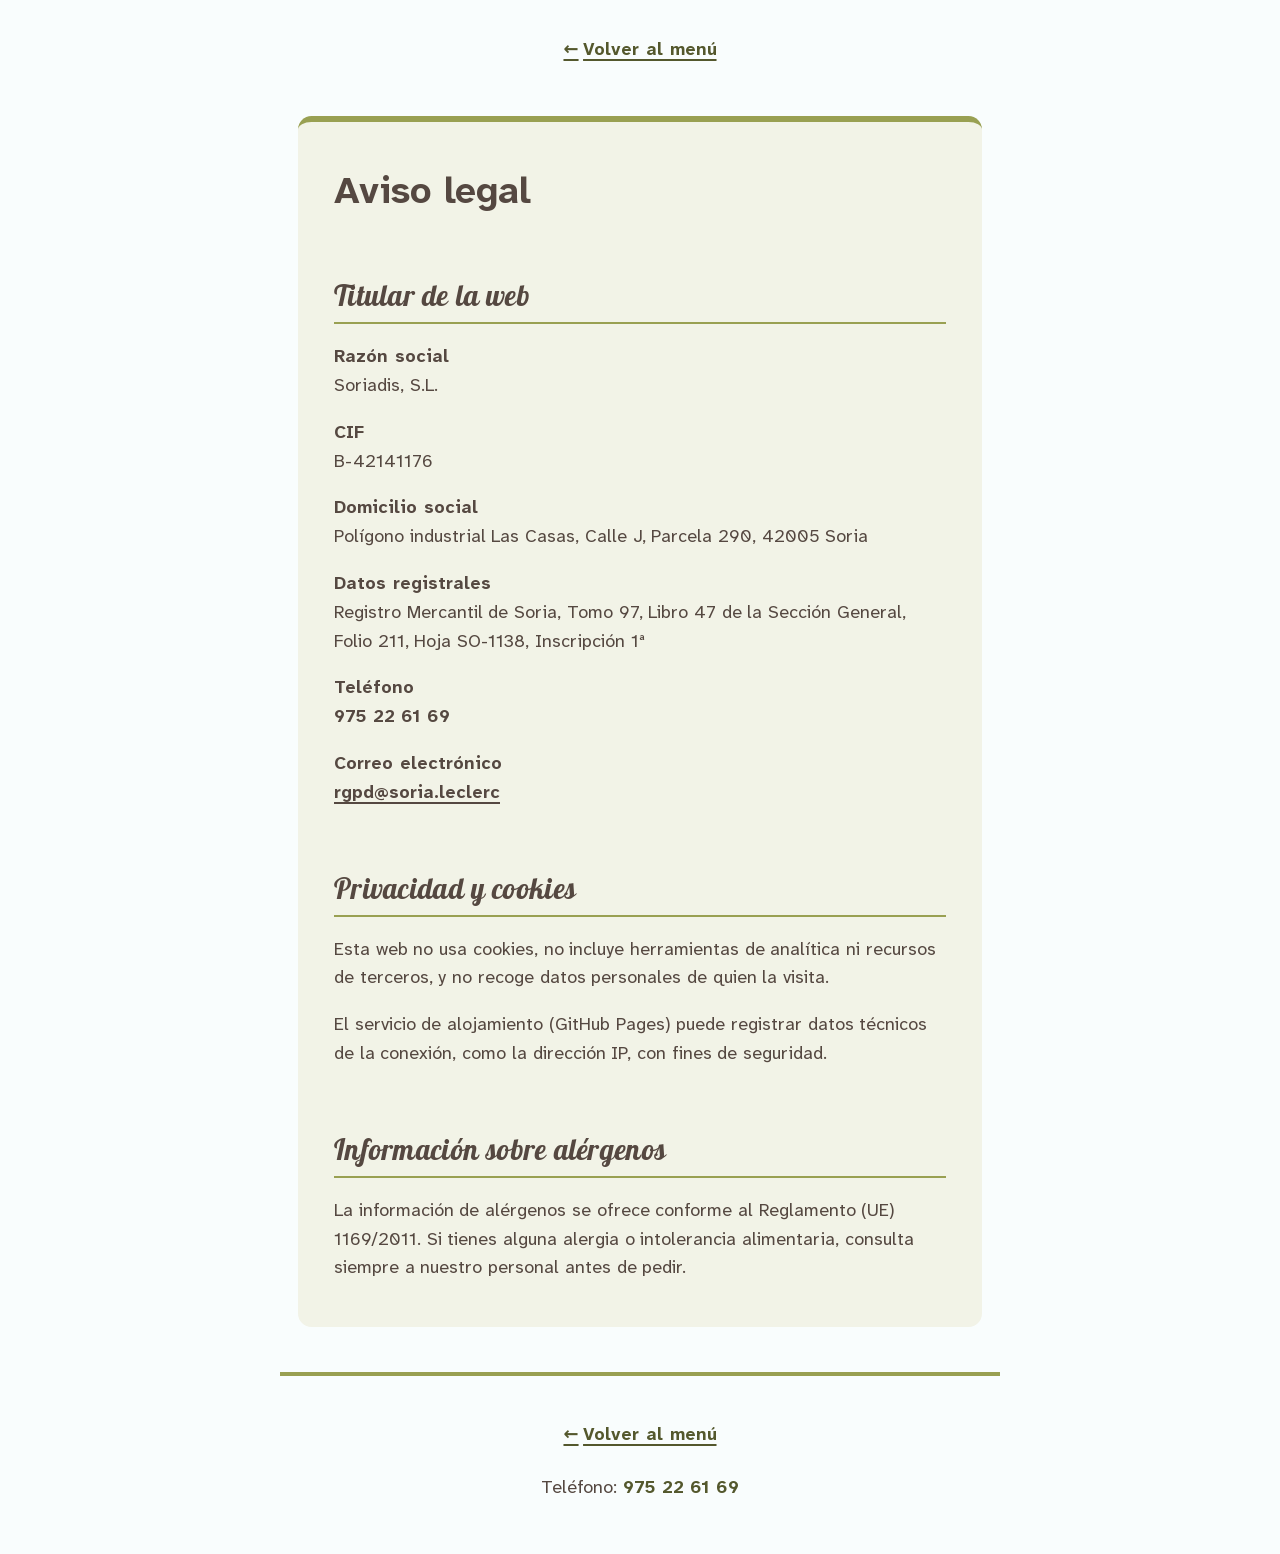
<file: aviso-legal.html>
<!doctype html>
<html lang="es">
<head>
  <meta charset="utf-8">
  <meta name="viewport" content="width=device-width, initial-scale=1">
  <meta http-equiv="Content-Security-Policy" content="default-src 'none'; style-src 'self'; img-src 'self'; font-src 'self'; manifest-src 'self'; base-uri 'none'; form-action 'none'">
  <meta name="referrer" content="no-referrer">
  <meta name="color-scheme" content="light dark">
  <title>Aviso legal · Bambú Cafetería &amp; Restaurante</title>
  <meta name="description" content="Aviso legal de la web del menú de Bambú Cafetería &amp; Restaurante.">


  <link rel="icon" href="iconos/favicon-32.png" sizes="32x32" type="image/png">
  <link rel="icon" href="iconos/favicon.svg" type="image/svg+xml">
  <link rel="apple-touch-icon" href="iconos/apple-touch-icon.png">
  <link rel="manifest" href="manifest.webmanifest">
  <meta name="theme-color" content="#F9FDFD" media="(prefers-color-scheme: light)">
  <meta name="theme-color" content="#2A231F" media="(prefers-color-scheme: dark)">
  <meta name="apple-mobile-web-app-title" content="Bambú">


  <link rel="preload" href="fuentes/atkinson-hyperlegible-next-latin.woff2" as="font" type="font/woff2" crossorigin>
  <link rel="preload" href="fuentes/lobster-latin.woff2" as="font" type="font/woff2" crossorigin>
  <link rel="stylesheet" href="css/menu.css?v=da200dcb80">
</head>
<body>

  <a class="salto" href="#contenido">Saltar al contenido</a>


  <header class="legal__cabecera contenedor">
    <p><a href="./">Volver al menú</a></p>
  </header>

  <main id="contenido" class="contenedor" tabindex="-1">


    <section class="seccion" aria-labelledby="aviso-titulo">
      <h1 class="seccion__titulo" id="aviso-titulo">Aviso legal</h1>

      <h2 class="seccion__subtitulo">Titular de la web</h2>
      <dl class="legal__datos">
        <dt>Razón social</dt>
        <dd>Soriadis, S.L.</dd>
        <dt>CIF</dt>
        <dd>B-42141176</dd>
        <dt>Domicilio social</dt>
        <dd>Polígono industrial Las Casas, Calle J, Parcela 290, 42005 Soria</dd>
        <dt>Datos registrales</dt>
        <dd>Registro Mercantil de Soria, Tomo 97, Libro 47 de la Sección General, Folio 211, Hoja SO-1138, Inscripción 1ª</dd>
        <dt>Teléfono</dt>
        <dd><a href="tel:+34975226169"><span class="visualmente-oculto">Llamar al </span>975 22 61 69</a></dd>
        <dt>Correo electrónico</dt>
        <dd><a href="mailto:rgpd@soria.leclerc">rgpd@soria.leclerc</a></dd>
      </dl>

      <h2 class="seccion__subtitulo">Privacidad y cookies</h2>
      <p class="legal__parrafo">Esta web no usa cookies, no incluye herramientas de analítica ni recursos de terceros, y no recoge datos personales de quien la visita.</p>
      <p class="legal__parrafo">El servicio de alojamiento (GitHub Pages) puede registrar datos técnicos de la conexión, como la dirección IP, con fines de seguridad.</p>

      <h2 class="seccion__subtitulo">Información sobre alérgenos</h2>
      <p class="legal__parrafo">La información de alérgenos se ofrece conforme al Reglamento (UE) 1169/2011. Si tienes alguna alergia o intolerancia alimentaria, consulta siempre a nuestro personal antes de pedir.</p>
    </section>

  </main>


  <footer class="pie legal__pie contenedor">
    <p class="legal__volver"><a href="./">Volver al menú</a></p>
    <p class="pie__telefono">Teléfono: <a href="tel:+34975226169"><span class="visualmente-oculto">Llamar al </span>975 22 61 69</a></p>
  </footer>

</body>
</html>
</file>
<file: css/menu.css>
/* === fuentes.css === */

/* ABOUTME: Declaración de las fuentes propias de la web, servidas desde nuestro dominio.
   ABOUTME: Nunca desde el CDN de Google Fonts: cada visita enviaría la IP del cliente a Google (RGPD). */

/* === Lobster (títulos) === */

/* Solo el subconjunto latin (U+0000-00FF y algunos signos): cubre tildes,
   ñ, ü, ¿, ¡ y el símbolo €. Licencia OFL en fuentes/OFL-Lobster.txt.
   swap muestra el texto con la fuente del sistema mientras carga, en vez
   de dejar los títulos en blanco. */
@font-face {
  font-family: "Lobster";
  font-style: normal;
  font-weight: 400;
  font-display: swap;
  src: url("../fuentes/lobster-latin.woff2") format("woff2");
}

/* === Atkinson Hyperlegible Next (texto) === */

/* La pide DESIGN.md de Bambú: diseñada para baja visión, distingue I, l y 1
   o 0 y O, y al no ser la del sistema la carta se ve y se corta igual en
   todos los móviles. Variable (200 a 800) con cursiva propia, así que la
   negrita y el peso medio de "Contiene:" son reales. Mismo subconjunto
   latin que Lobster; licencia OFL en fuentes/OFL-AtkinsonHyperlegibleNext.txt. */
@font-face {
  font-family: "Atkinson Hyperlegible Next";
  font-style: normal;
  font-weight: 200 800;
  font-display: swap;
  src: url("../fuentes/atkinson-hyperlegible-next-latin.woff2") format("woff2");
}

@font-face {
  font-family: "Atkinson Hyperlegible Next";
  font-style: italic;
  font-weight: 200 800;
  font-display: swap;
  src: url("../fuentes/atkinson-hyperlegible-next-latin-italic.woff2") format("woff2");
}


/* === variables.css === */

/* ABOUTME: Tokens de diseño de la web del menú: paleta clara y oscura, espaciados y medidas.
   ABOUTME: Los ratios de contraste de cada color están calculados en el plan; no cambiar un color sin recalcularlo. */

/* === Paleta clara === */

/* Colores sacados del logo. Sobre --surface el texto va siempre en --text:
   --accent sobre --surface se queda en 6,67:1 y no llega a AAA. --decor es
   solo decorativo (2,73:1), nunca para texto ni para información. */
:root {
  color-scheme: light dark;

  --bg: #F9FDFD;
  --text: #554841;
  --accent: #54582D;
  --decor: #99A052;
  --surface: #F2F3E7;

  /* system-ui solo como respaldo mientras carga la fuente (font-display: swap). */
  --fuente: "Atkinson Hyperlegible Next", system-ui, -apple-system, "Segoe UI", Roboto, sans-serif;
  /* La misma de los títulos del menú impreso. Solo para títulos grandes:
     una caligráfica en texto corrido o pequeño se lee peor. */
  --fuente-titulos: "Lobster", Georgia, serif;
  --interlineado: 1.6;

  --espacio-xs: 0.25rem;
  --espacio-s: 0.5rem;
  --espacio-m: 1rem;
  --espacio-l: 1.5rem;
  --espacio-xl: 2.5rem;
  --espacio-xxl: 3.5rem;

  /* Relleno lateral de las tarjetas: justo en 320 px para no estrechar el
     texto, más holgado según crece la pantalla. */
  --relleno-tarjeta: clamp(1rem, 5vw, 2rem);

  --ancho-max: 40rem;
  --radio: 0.75rem;
  --borde-alergeno: 3px;

  /* Zona táctil mínima de WCAG 2.5.5 (AAA). */
  --tactil: 44px;
}

/* === Paleta oscura === */

/* Paleta invertida: fondo marrón y texto crema. Ratios: texto 13,4:1 sobre
   fondo y 11,5:1 sobre surface; acento 9,4:1 y 8,1:1. Aquí el acento sí
   llega a AAA sobre surface. */
@media (prefers-color-scheme: dark) {
  :root {
    --bg: #2A231F;
    --text: #F3EEE4;
    --accent: #C8CF8A;
    --decor: #99A052;
    --surface: #362E29;
  }
}


/* === base.css === */

/* ABOUTME: Estilos base de la web del menú: tipografía, enlaces, foco, salto al contenido y contenedor.
   ABOUTME: Mobile first; no hay media queries de ancho porque una sola columna funciona de 320 px en adelante. */

/* === Reset mínimo === */

*,
*::before,
*::after {
  box-sizing: border-box;
}

/* === Tipografía y página === */

/* En porcentaje y no en px para respetar el tamaño de letra que el usuario
   tenga configurado: 112,5 % son 18 px con la configuración por defecto. */
html {
  font-size: 112.5%;
  -webkit-text-size-adjust: 100%;
  text-size-adjust: 100%;
  /* Que el navegador nunca simule una negrita o cursiva que la fuente no
     tiene: Lobster solo tiene peso 400 y engordada se emborrona. */
  font-synthesis: none;
}

@media (prefers-reduced-motion: no-preference) {
  html {
    scroll-behavior: smooth;
  }
}

body {
  margin: 0;
  background: var(--bg);
  color: var(--text);
  font-family: var(--fuente);
  line-height: var(--interlineado);
  /* WCAG 1.4.12: el texto debe aguantar más espacio entre letras y palabras. */
  word-spacing: 0.04em;
  /* Nombres largos de platos no deben provocar scroll horizontal a 320 px. */
  overflow-wrap: anywhere;
}

h1,
h2,
h3 {
  line-height: 1.25;
  margin: 0;
}

/* Lobster solo tiene peso normal: con el bold por defecto de los h2/h3 el
   navegador la engordaría artificialmente y se emborrona. */
h2,
h3 {
  font-family: var(--fuente-titulos);
  font-weight: normal;
  letter-spacing: 0.01em;
}

p {
  margin: 0;
}

/* === Enlaces y foco === */

a {
  color: var(--accent);
  text-decoration-thickness: 2px;
  text-underline-offset: 0.2em;
}

/* Los teléfonos van sin subrayado, por estética. Para no distinguirlos
   solo por el color (WCAG 1.4.1) van en negrita, que es otra pista
   visual, y recuperan el subrayado al pasar el ratón o con el foco. */
a[href^="tel:"] {
  text-decoration: none;
}

a[href^="tel:"]:hover,
a[href^="tel:"]:focus-visible {
  text-decoration: underline;
}

/* Anillo de foco grueso y separado del elemento para que se vea sobre
   cualquier fondo, también en las tarjetas. */
:focus-visible {
  outline: 3px solid var(--accent);
  outline-offset: 3px;
}

/* === Salto al contenido === */

/* Fuera de la pantalla hasta que recibe foco con el teclado. */
.salto {
  position: absolute;
  left: var(--espacio-m);
  top: -100px;
  padding: var(--espacio-s) var(--espacio-m);
  background: var(--accent);
  color: var(--bg);
  border-radius: var(--radio);
  z-index: 1;
}

.salto:focus {
  top: var(--espacio-m);
}

/* === Texto solo para lectores de pantalla === */

/* Oculto a la vista pero no a los lectores de pantalla; display: none
   lo ocultaría también para ellos. */
.visualmente-oculto {
  position: absolute;
  width: 1px;
  height: 1px;
  margin: -1px;
  padding: 0;
  overflow: hidden;
  clip-path: inset(50%);
  white-space: nowrap;
  border: 0;
}

/* === Contenedor === */

.contenedor {
  max-width: var(--ancho-max);
  margin-inline: auto;
  padding-inline: var(--espacio-m);
}

/* Las listas de la página son de contenido, no de viñetas. Llevan
   role="list" en el HTML porque Safari quita la semántica de lista a
   VoiceOver cuando se pone list-style: none. */
.lista-limpia {
  list-style: none;
  margin: 0;
  padding: 0;
}


/* === componentes/cabecera.css === */

/* ABOUTME: Cabecera de la página: marca, fecha del menú, horario de comidas y teléfono.
   ABOUTME: Va sobre --bg, así que aquí sí se puede usar --accent para el enlace del teléfono. */

/* === Cabecera === */

.cabecera {
  padding-block: var(--espacio-xl) var(--espacio-l);
  text-align: center;
  border-bottom: 4px solid var(--decor);
}

.cabecera__marca {
  margin: 0;
}

/* Ancho limitado para que en escritorio no ocupe media pantalla; en móvil
   se ajusta al ancho disponible. */
.logo {
  display: block;
  width: min(100%, 18rem);
  height: auto;
  margin-inline: auto;
}

.logo__decor {
  fill: var(--decor);
}

.cabecera__fecha {
  margin-top: var(--espacio-xl);
  font-size: 1.25rem;
  font-weight: bold;
}

/* === Horario y teléfono === */

.cabecera__horario {
  margin-top: var(--espacio-l);
}

/* Etiqueta y hora en líneas separadas; nowrap para que la hora no se
   parta por un espacio o un guion a mitad del rango. */
.cabecera__horario-etiqueta {
  display: block;
}

.cabecera__horario-valor {
  white-space: nowrap;
}

.cabecera__telefono {
  margin-top: var(--espacio-m);
}

/* El enlace tel: es lo que más se toca en móvil: zona táctil de 44 px. */
.cabecera__telefono a {
  display: inline-flex;
  align-items: center;
  min-height: var(--tactil);
  padding-inline: var(--espacio-s);
  font-weight: bold;
}


/* === componentes/indice.css === */

/* ABOUTME: Índice de secciones con anclas internas, debajo de la cabecera.
   ABOUTME: Lista simple que se reparte en varias líneas; no es sticky para no tapar contenido al hacer zoom. */

/* === Índice === */

.indice {
  margin-block: var(--espacio-xl);
}

.indice__lista {
  display: flex;
  flex-wrap: wrap;
  justify-content: center;
  gap: var(--espacio-s);
}

.indice__enlace {
  display: inline-flex;
  align-items: center;
  min-height: var(--tactil);
  padding-inline: var(--espacio-m);
  border: 2px solid var(--accent);
  border-radius: 999px;
  text-decoration: none;
  font-weight: bold;
}

.indice__enlace:hover {
  text-decoration: underline;
}


/* === componentes/seccion.css === */

/* ABOUTME: Bloques del menú (menú del día, combinados, únicos, infantil) como tarjetas.
   ABOUTME: Incluye los precios del bloque y las notas de qué incluye. */

/* === Sección === */

.seccion {
  margin-block: var(--espacio-xl);
  padding: var(--espacio-xl) var(--relleno-tarjeta);
  background: var(--surface);
  border-radius: var(--radio);
  border-top: 6px solid var(--decor);
  /* Al saltar desde el índice, que el título no quede pegado al borde. */
  scroll-margin-top: var(--espacio-m);
}

.seccion__titulo {
  font-size: 2.1rem;
}

.seccion__subtitulo {
  margin-top: var(--espacio-xxl);
  padding-bottom: var(--espacio-s);
  font-size: 1.6rem;
  border-bottom: 2px solid var(--decor);
}

/* === Precios del bloque === */

/* Grid con columnas iguales: las placas miden siempre lo mismo aunque
   "de lunes a viernes" sea más largo que "Sábados". Si caben dos de 8rem
   van lado a lado, como en el impreso; si no, una debajo de otra y a todo
   el ancho. Con una sola placa (infantil) ocupa todo el ancho. */
.precios {
  margin-top: var(--espacio-l);
  display: grid;
  grid-template-columns: repeat(auto-fit, minmax(8rem, 1fr));
  gap: var(--espacio-m);
}

/* Cada precio en su propia placa sobre --bg, como la etiqueta de precio de
   los platos, para que sea lo primero que se ve de la sección. */
.precios__item {
  display: flex;
  flex-direction: column;
  align-items: center;
  justify-content: center;
  padding: var(--espacio-s) var(--espacio-m);
  background: var(--bg);
  border: 2px solid var(--decor);
  border-radius: var(--radio);
  text-align: center;
}

/* Sobre --bg y en --text: 8,6:1 en claro. --accent no se usa aquí por
   coherencia con los precios de los platos. */
.precios__importe {
  font-family: var(--fuente-titulos);
  font-size: 2rem;
  line-height: 1.1;
  white-space: nowrap;
}

.precios__texto {
  font-size: 0.95rem;
}

/* === Notas === */

/* Pie de la tarjeta: separado de los platos por una línea y en tamaño
   pequeño, para que se lea después de ellos. */
.nota {
  margin-top: var(--espacio-l);
  padding-top: var(--espacio-l);
  border-top: 2px solid var(--decor);
  font-size: 0.9rem;
}

/* === Volver al índice === */

/* El índice no es fijo y la página es larga en móvil: un enlace al final
   de cada sección ahorra subir a mano. Va sobre --surface, así que en
   --text y no en --accent (que ahí no llega a 7:1). */
.seccion__volver {
  margin-top: var(--espacio-l);
  text-align: right;
}

.seccion__volver a {
  display: inline-flex;
  align-items: center;
  gap: var(--espacio-xs);
  min-height: var(--tactil);
  color: var(--text);
  font-size: 0.9rem;
}

/* Flecha decorativa en CSS y no en el HTML. El texto alternativo vacío
   tras la barra evita que el lector de pantalla diga "flecha arriba";
   la primera línea es la versión para navegadores que no lo entienden. */
.seccion__volver a::before {
  content: "↑";
  content: "↑" / "";
}

.nota__aclaracion {
  margin-top: var(--espacio-s);
  font-style: italic;
}


/* === componentes/plato.css === */

/* ABOUTME: Cada plato de la carta con su precio (si lo tiene) y sus alérgenos siempre visibles.
   ABOUTME: "Contiene" y "Trazas" se distinguen por texto y por forma del borde, nunca solo por color. */

/* === Plato === */

/* Sangría francesa: la hoja cuelga a la izquierda y nombre y alérgenos
   quedan alineados a su derecha. Así la columna de hojas marca dónde
   empieza cada plato y los alérgenos no compiten con el nombre. */
.plato {
  position: relative;
  padding-block: var(--espacio-l);
  padding-left: 1.4rem;
}

/* La hoja del logo como viñeta. Es decorativa (el oliva no llega a 3:1)
   y content: "" hace que los lectores de pantalla no la anuncien. Mismo
   oliva en los dos temas, por eso basta con un SVG de color fijo.
   El top la centra en la primera línea del nombre:
   (alto de línea del nombre 1,62rem - alto de la hoja 1rem) / 2. */
.plato::before {
  content: "";
  position: absolute;
  left: 0;
  top: calc(var(--espacio-l) + 0.31rem);
  width: 0.6rem;
  height: 1rem;
  background: url("../img/hoja.svg") no-repeat center / contain;
}

.plato + .plato {
  border-top: 1px solid var(--decor);
}

/* Grid y no flex-wrap: con flex el precio caía debajo del nombre en móvil y
   quedaba suelto a la izquierda. Así el precio está siempre arriba a la
   derecha y el nombre se parte en líneas dentro de su columna. */
.plato__cabecera {
  display: grid;
  grid-template-columns: 1fr auto;
  align-items: start;
  gap: var(--espacio-m);
}

/* El nombre es un h3 o h4 para que el lector de pantalla salte de plato
   en plato, pero no debe parecer un título: deshace la Lobster y el
   espaciado que base.css da a los h3 y el margen por defecto del h4. */
.plato__nombre {
  margin: 0;
  font-family: var(--fuente);
  font-size: 1.2rem;
  font-weight: bold;
  letter-spacing: normal;
  line-height: 1.35;
}

/* Etiqueta de precio sobre --bg y no sobre --surface: destaca de la tarjeta
   y mantiene el contraste (8,6:1 en claro, 13,4:1 en oscuro).
   nowrap para que "8,50 €" nunca se parta en dos líneas. */
.plato__precio {
  padding: 0.15rem var(--espacio-s);
  background: var(--bg);
  border: 2px solid var(--decor);
  border-radius: 999px;
  font-family: var(--fuente-titulos);
  font-size: 1.3rem;
  line-height: 1.1;
  white-space: nowrap;
}

/* === Alérgenos === */

/* Secundarios en tamaño y peso, nunca en contraste: siguen en --text y a
   7:1 o más. Más pequeños que el nombre del plato para que no compitan
   con él, pero siempre visibles. 0,85rem son unos 15 px. */
.alergenos {
  position: relative;
  margin-top: var(--espacio-s);
  padding-left: var(--espacio-s);
  font-size: 0.85rem;
  line-height: 1.5;
}

.alergenos + .alergenos {
  margin-top: var(--espacio-xs);
}

/* Peso medio y no negrita: la etiqueta se distingue del listado, pero la
   única negrita del plato es su nombre. */
.alergenos__etiqueta {
  font-weight: 500;
}

/* Barra continua = contiene; discontinua = puede contener trazas. Así se
   distinguen también en blanco y negro, al imprimir o con daltonismo.
   Se dibujan con degradados y no con border dotted/dashed porque Safari
   en iOS pinta mal los bordes punteados finos (solo se veía un punto).
   Las trazas: 4 px de línea y 4 px de hueco, repetido en vertical.
   La barra va en un pseudo-elemento y no como fondo del párrafo: con un
   degradado detrás del texto, axe no puede calcular el contraste y marca
   cada línea para revisión manual. */
.alergenos--contiene::before,
.alergenos--trazas::before {
  content: "";
  position: absolute;
  left: 0;
  top: 0;
  bottom: 0;
  width: var(--borde-alergeno);
  background-repeat: repeat-y;
  background-position: left top;
}

.alergenos--contiene::before {
  background-image: linear-gradient(var(--text), var(--text));
  background-size: 100% 100%;
}

.alergenos--trazas::before {
  background-image: linear-gradient(var(--text) 50%, transparent 50%);
  background-size: 100% 8px;
}

/* === Iconos de alérgenos === */

/* El icono va como máscara y no como <img>: el SVG solo da la forma y el
   color sale de currentColor, así cambia con el modo oscuro. Es decorativo
   (content: "") y siempre va junto al nombre, que es la información.
   nowrap para que el icono nunca quede en una línea y su nombre en otra. */
.alergeno {
  white-space: nowrap;
}

.alergeno::before {
  content: "";
  display: inline-block;
  width: 1.15em;
  height: 1.15em;
  margin-right: 0.2em;
  vertical-align: -0.22em;
  background: currentColor;
  -webkit-mask: var(--icono) no-repeat center / contain;
  mask: var(--icono) no-repeat center / contain;
}

.alergeno--molluscs { --icono: url("../img/alergenos/molluscs.svg"); }
.alergeno--sulphites { --icono: url("../img/alergenos/sulphites.svg"); }
.alergeno--eggs { --icono: url("../img/alergenos/eggs.svg"); }
.alergeno--celery { --icono: url("../img/alergenos/celery.svg"); }
.alergeno--sesame { --icono: url("../img/alergenos/sesame.svg"); }
.alergeno--milk { --icono: url("../img/alergenos/milk.svg"); }
.alergeno--fish { --icono: url("../img/alergenos/fish.svg"); }
.alergeno--peanuts { --icono: url("../img/alergenos/peanuts.svg"); }
.alergeno--soybeans { --icono: url("../img/alergenos/soybeans.svg"); }
.alergeno--crustaceans { --icono: url("../img/alergenos/crustaceans.svg"); }
.alergeno--gluten { --icono: url("../img/alergenos/gluten.svg"); }
.alergeno--nuts { --icono: url("../img/alergenos/nuts.svg"); }
.alergeno--mustard { --icono: url("../img/alergenos/mustard.svg"); }
.alergeno--lupin { --icono: url("../img/alergenos/lupin.svg"); }

/* En modo de alto contraste de Windows los fondos se pueden anular: ahí
   se vuelve a los bordes, que ese modo respeta y pinta con su color. */
@media (forced-colors: active) {
  .alergenos--contiene::before,
  .alergenos--trazas::before {
    display: none;
  }

  .alergenos--contiene {
    border-left: var(--borde-alergeno) solid CanvasText;
  }

  .alergenos--trazas {
    border-left: var(--borde-alergeno) dashed CanvasText;
  }
}

.alergenos--ninguno {
  font-style: italic;
}


/* === componentes/pie.css === */

/* ABOUTME: Pie de página: aviso de alergias, leyenda de contiene y trazas, los 14 alérgenos y la nota del horario.
   ABOUTME: El teléfono solo sale en el pie del aviso legal; va sobre --bg, así que su enlace puede ir en --accent. */

/* === Pie === */

.pie {
  margin-top: var(--espacio-xl);
  padding-block: var(--espacio-l) var(--espacio-xl);
  border-top: 4px solid var(--decor);
}

/* Todo el pie a la izquierda, sin centrar nada. Centrar párrafos de
   varias líneas o la leyenda obliga a buscar dónde empieza cada línea,
   y eso pesa más con baja visión o dislexia. */
.pie__titulo {
  font-size: 1.6rem;
}

.pie p {
  margin-top: var(--espacio-s);
}

/* === Leyenda de alérgenos === */

/* Fuente de texto y no Lobster: es un dato que se consulta, no un título
   de sección. */
.pie__subtitulo {
  margin-top: var(--espacio-l);
  font-family: var(--fuente);
  font-size: 1rem;
  font-weight: bold;
  letter-spacing: normal;
}

/* Dos columnas si caben, una a 320 px. auto-fill rellena por filas, así
   que el orden visual sigue siendo el del HTML (el del Anexo II). */
.leyenda {
  margin-top: var(--espacio-s);
  display: grid;
  grid-template-columns: repeat(auto-fill, minmax(min(100%, 14rem), 1fr));
  gap: var(--espacio-xs) var(--espacio-m);
  font-size: 0.9rem;
}

/* plato.css pone nowrap a .alergeno para que icono y nombre no se separen
   en una línea de alérgenos; aquí cada uno tiene su fila y un nombre
   largo ("Dióxido de azufre y sulfitos") debe poder partirse a 320 px.
   Con flex el icono es una caja aparte y solo se parte el texto, sin que
   el icono quede solo al final de una línea. */
.leyenda .alergeno {
  display: flex;
  align-items: flex-start;
  white-space: normal;
}

.leyenda .alergeno::before {
  flex: none;
  margin-top: 0.2em;
  margin-right: var(--espacio-s);
}

/* === Nota del horario y teléfono === */

.pie__horario {
  margin-top: var(--espacio-xl);
  padding-top: var(--espacio-l);
  border-top: 2px solid var(--decor);
}

.pie__nota {
  font-size: 0.9rem;
  font-style: italic;
}

.pie__telefono a {
  display: inline-flex;
  align-items: center;
  min-height: var(--tactil);
  font-weight: bold;
}

/* === Actualización y aviso legal === */

.pie__legal {
  margin-top: var(--espacio-xl);
  font-size: 0.85rem;
}

.pie__legal a {
  display: inline-flex;
  align-items: center;
  min-height: var(--tactil);
}


/* === componentes/legal.css === */

/* ABOUTME: Estilos propios de la página de aviso legal: enlace de vuelta y lista de datos del titular.
   ABOUTME: El resto (tarjeta, títulos, pie) lo reutiliza de seccion.css y pie.css. */

/* === Cabecera === */

/* Centrado como el "Volver al menú" del pie y el teléfono. */
.legal__cabecera {
  padding-top: var(--espacio-l);
  text-align: center;
}

.legal__volver {
  text-align: center;
}

/* El pie del aviso legal no tiene títulos ni párrafos largos: solo dos
   líneas cortas, centradas como su cabecera. */
.legal__pie {
  text-align: center;
}

.legal__cabecera a,
.legal__volver a {
  display: inline-flex;
  align-items: center;
  gap: var(--espacio-xs);
  min-height: var(--tactil);
  font-weight: bold;
}

/* Misma técnica que en "Volver al índice" (seccion.css). */
.legal__cabecera a::before,
.legal__volver a::before {
  content: "←";
  content: "←" / "";
}

/* === Datos del titular === */

.legal__datos {
  margin: var(--espacio-m) 0 0;
}

.legal__datos dt {
  margin-top: var(--espacio-m);
  font-weight: bold;
}

.legal__datos dd {
  margin: 0;
}

/* Va sobre --surface: el enlace en --text, no en --accent. */
.legal__datos a {
  color: var(--text);
  font-weight: bold;
}

.legal__parrafo {
  margin-top: var(--espacio-m);
}


/* === impresion.css === */

@media print {
/* ABOUTME: Hoja de estilos de impresión: tinta negra sobre blanco, sin índice ni salto al contenido.
   ABOUTME: Se carga con media="print", así que no afecta a la pantalla. */

/* === Impresión === */

/* Se fuerzan los colores porque el modo oscuro también se aplicaría al
   imprimir y gastaría tinta. */
:root {
  --bg: #fff;
  --text: #000;
  --accent: #000;
  --surface: #fff;
  --decor: #000;
}

html {
  font-size: 11pt;
}

.salto,
.indice {
  display: none;
}

.seccion {
  padding-inline: 0;
  border-top-width: 2px;
}

.plato {
  break-inside: avoid;
}

/* Las barras de alérgenos en pantalla son fondos, y los navegadores no
   imprimen fondos por defecto. En papel se vuelve a los bordes. */
.alergenos--contiene::before,
.alergenos--trazas::before {
  display: none;
}

.alergenos--contiene {
  border-left: var(--borde-alergeno) solid #000;
}

.alergenos--trazas {
  border-left: var(--borde-alergeno) dashed #000;
}

a {
  text-decoration: none;
}

}
</file>
